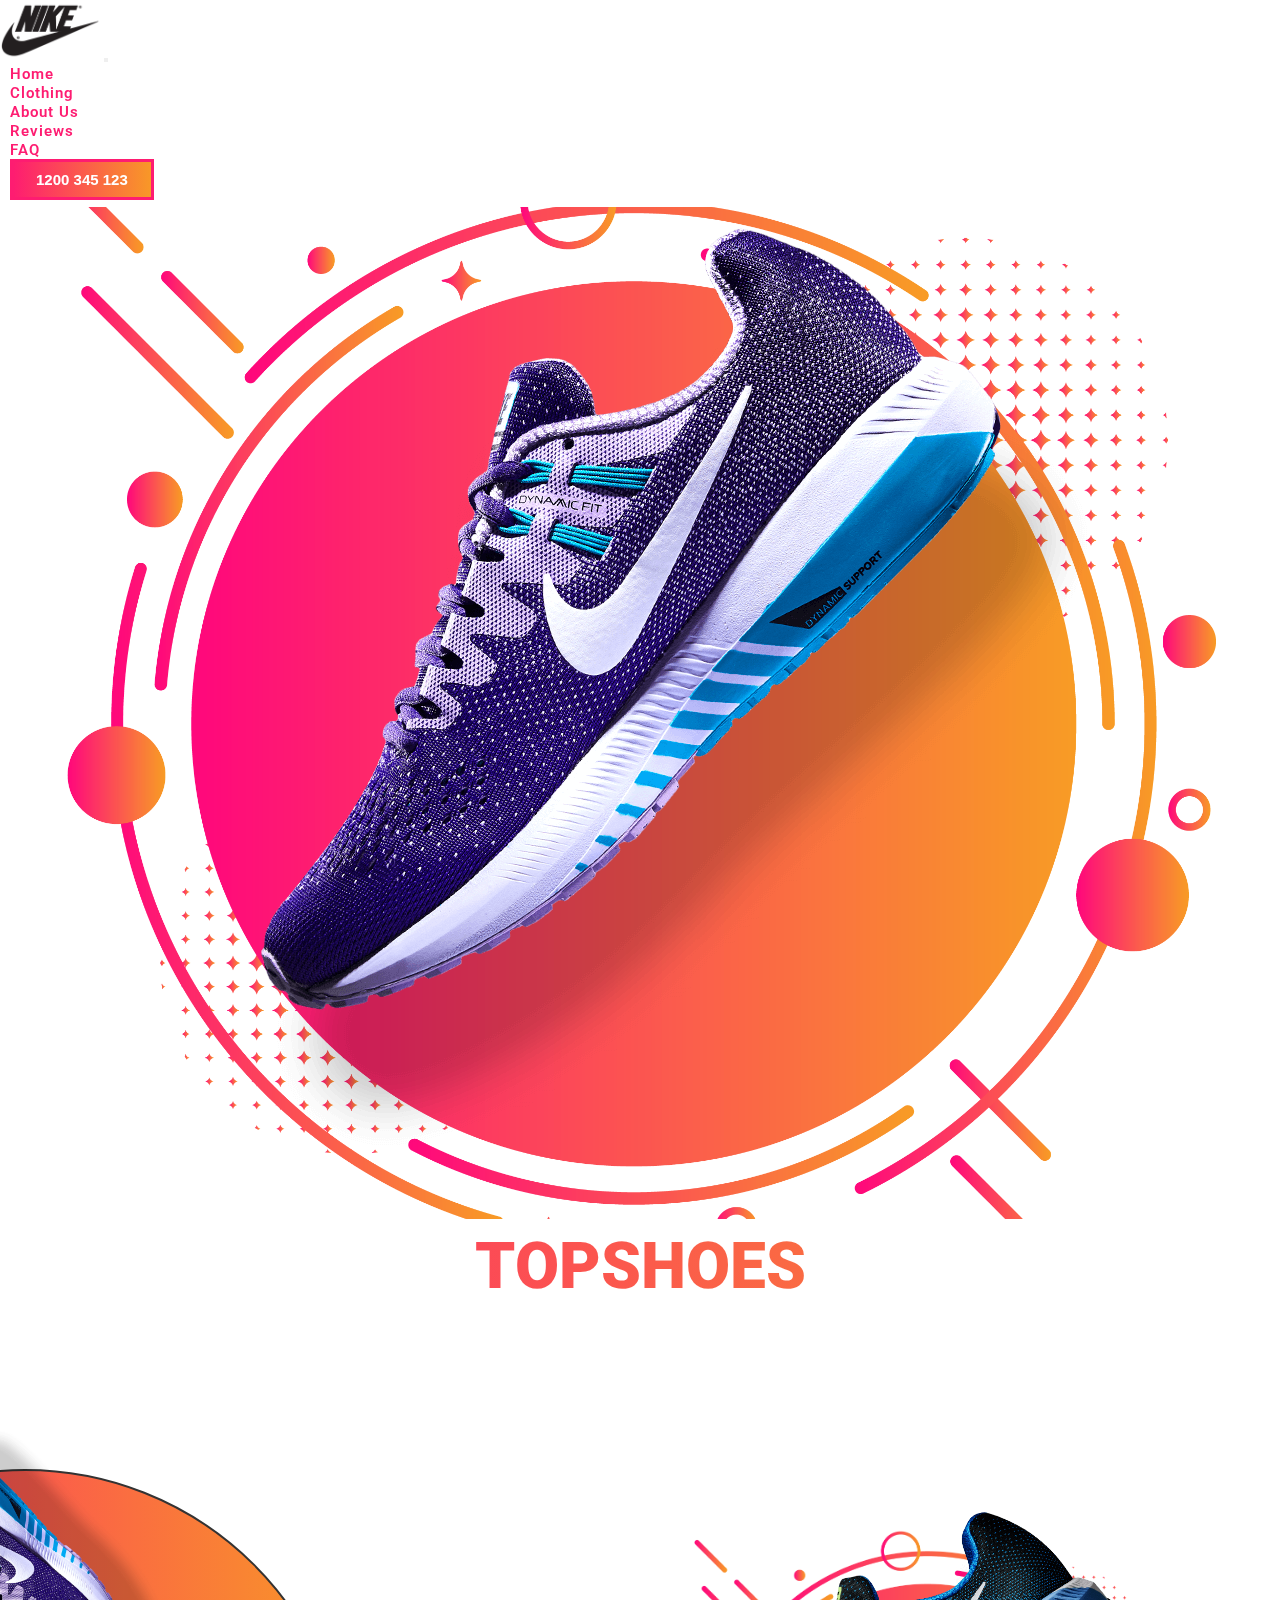
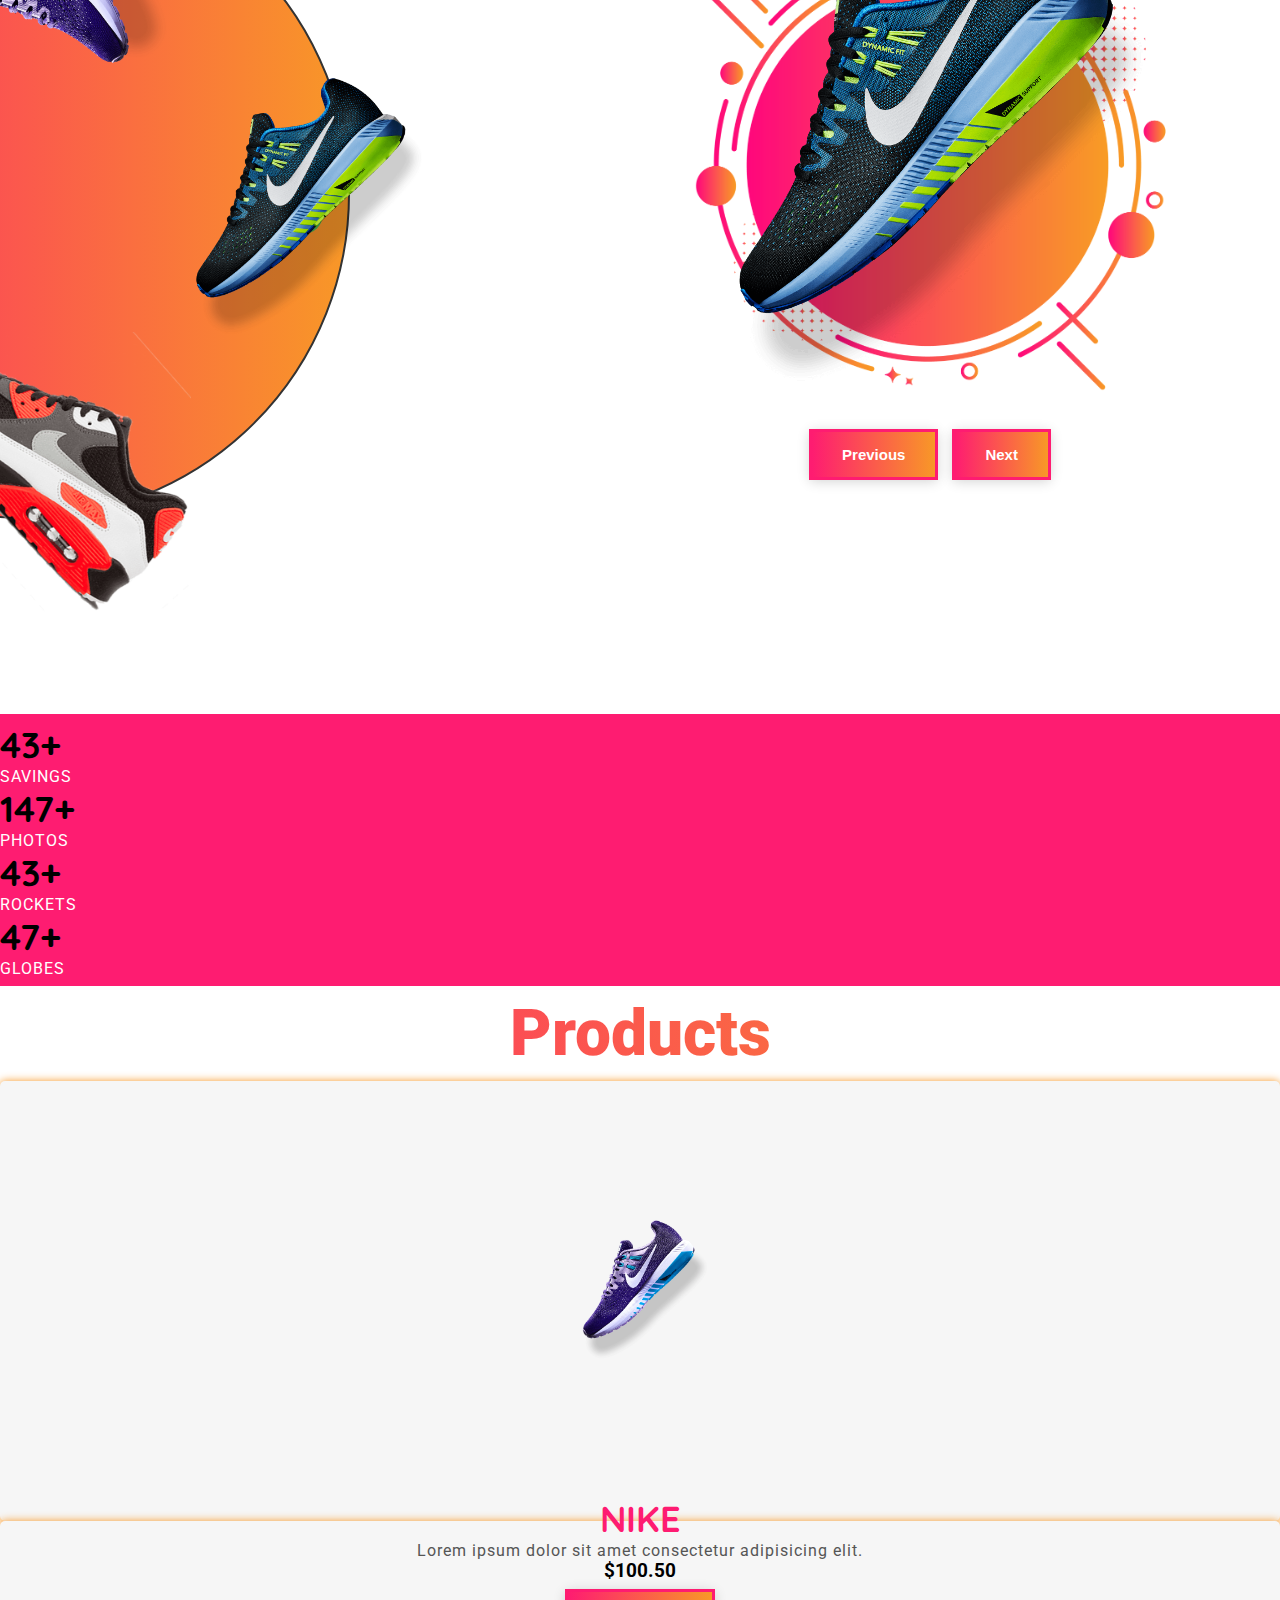
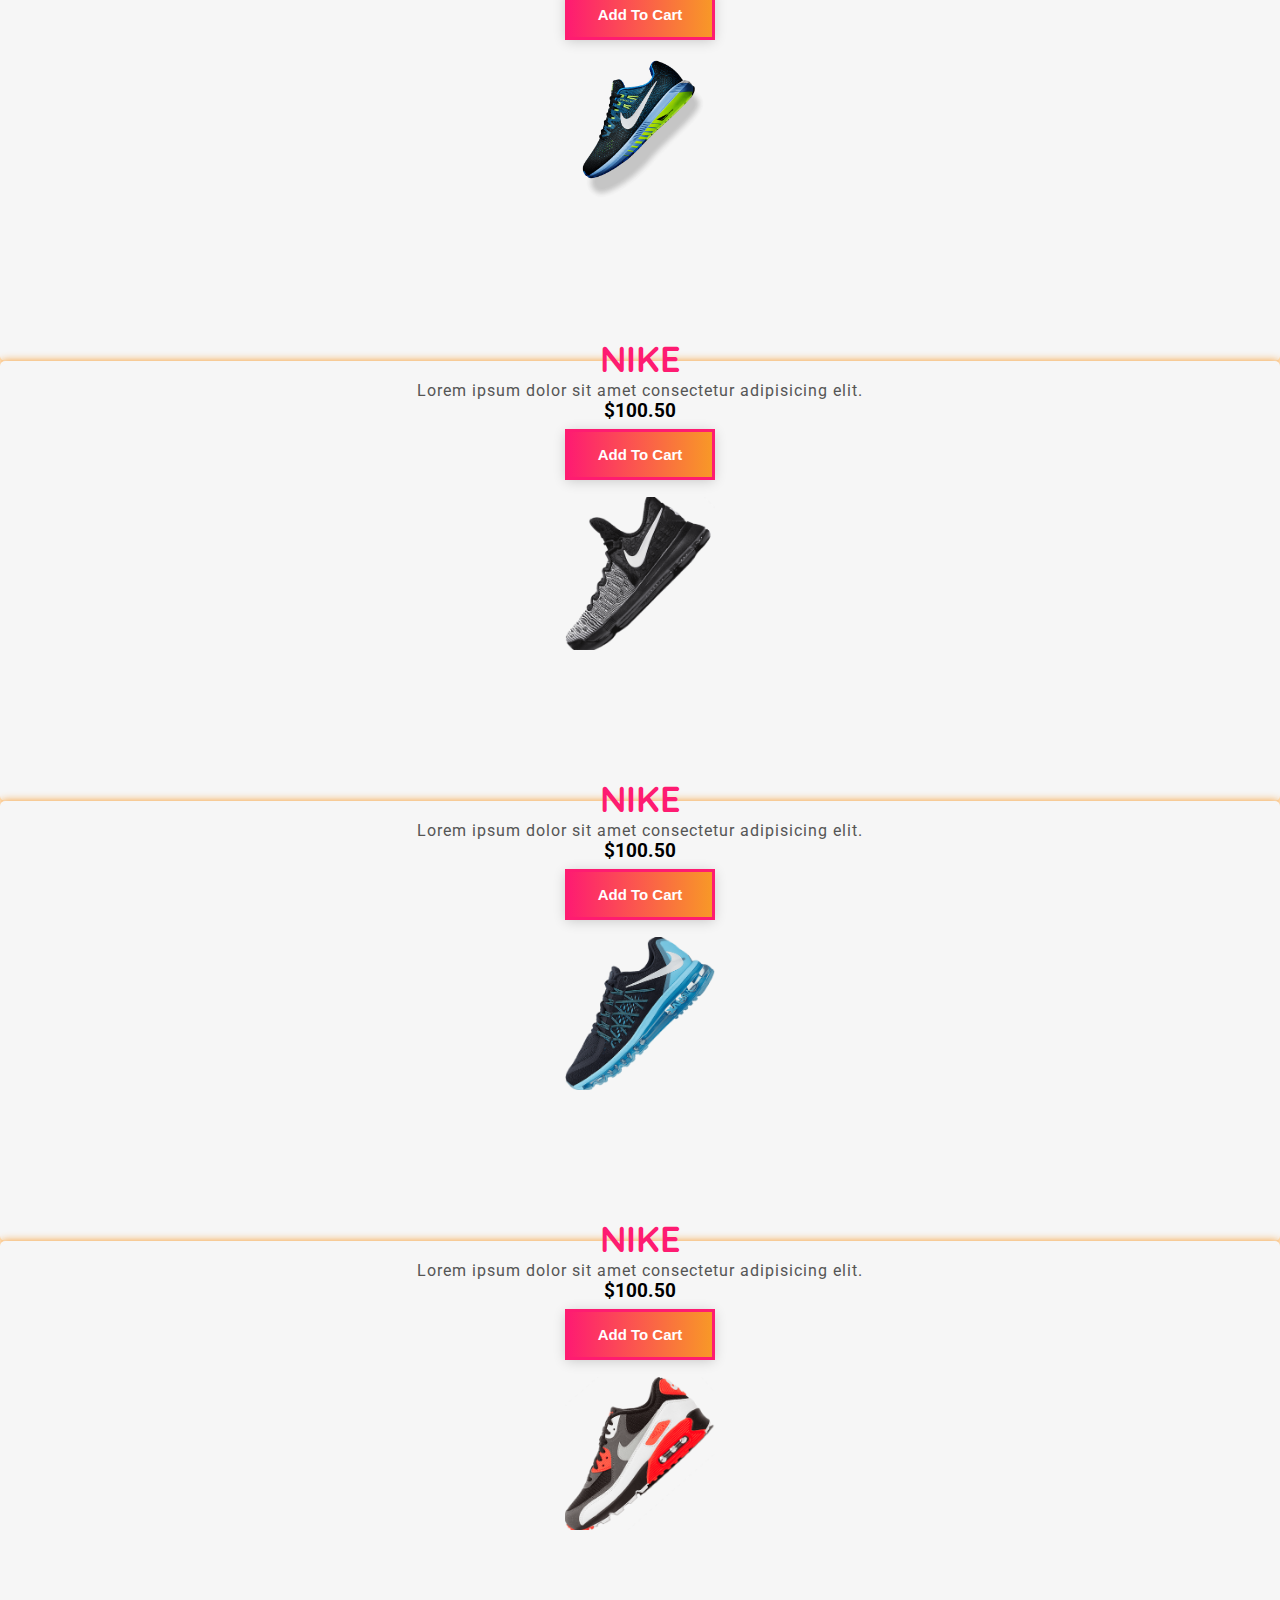
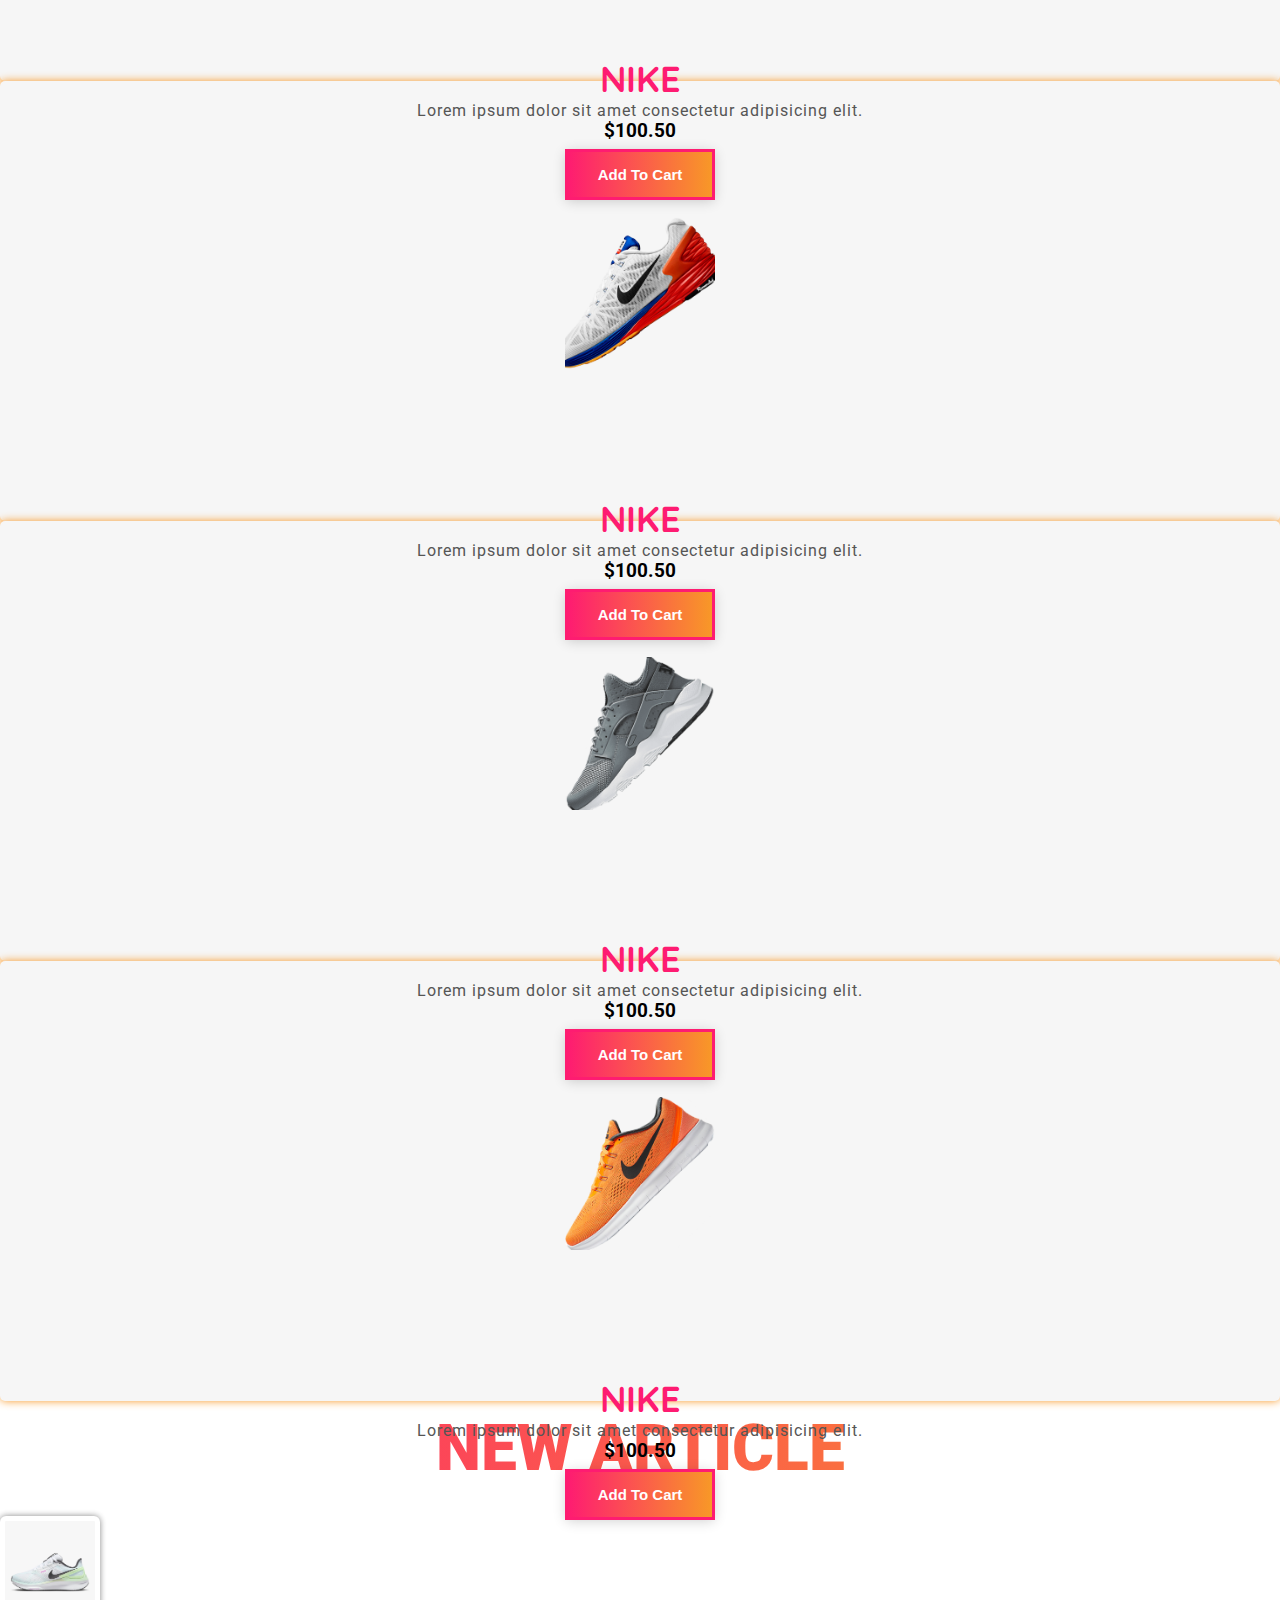
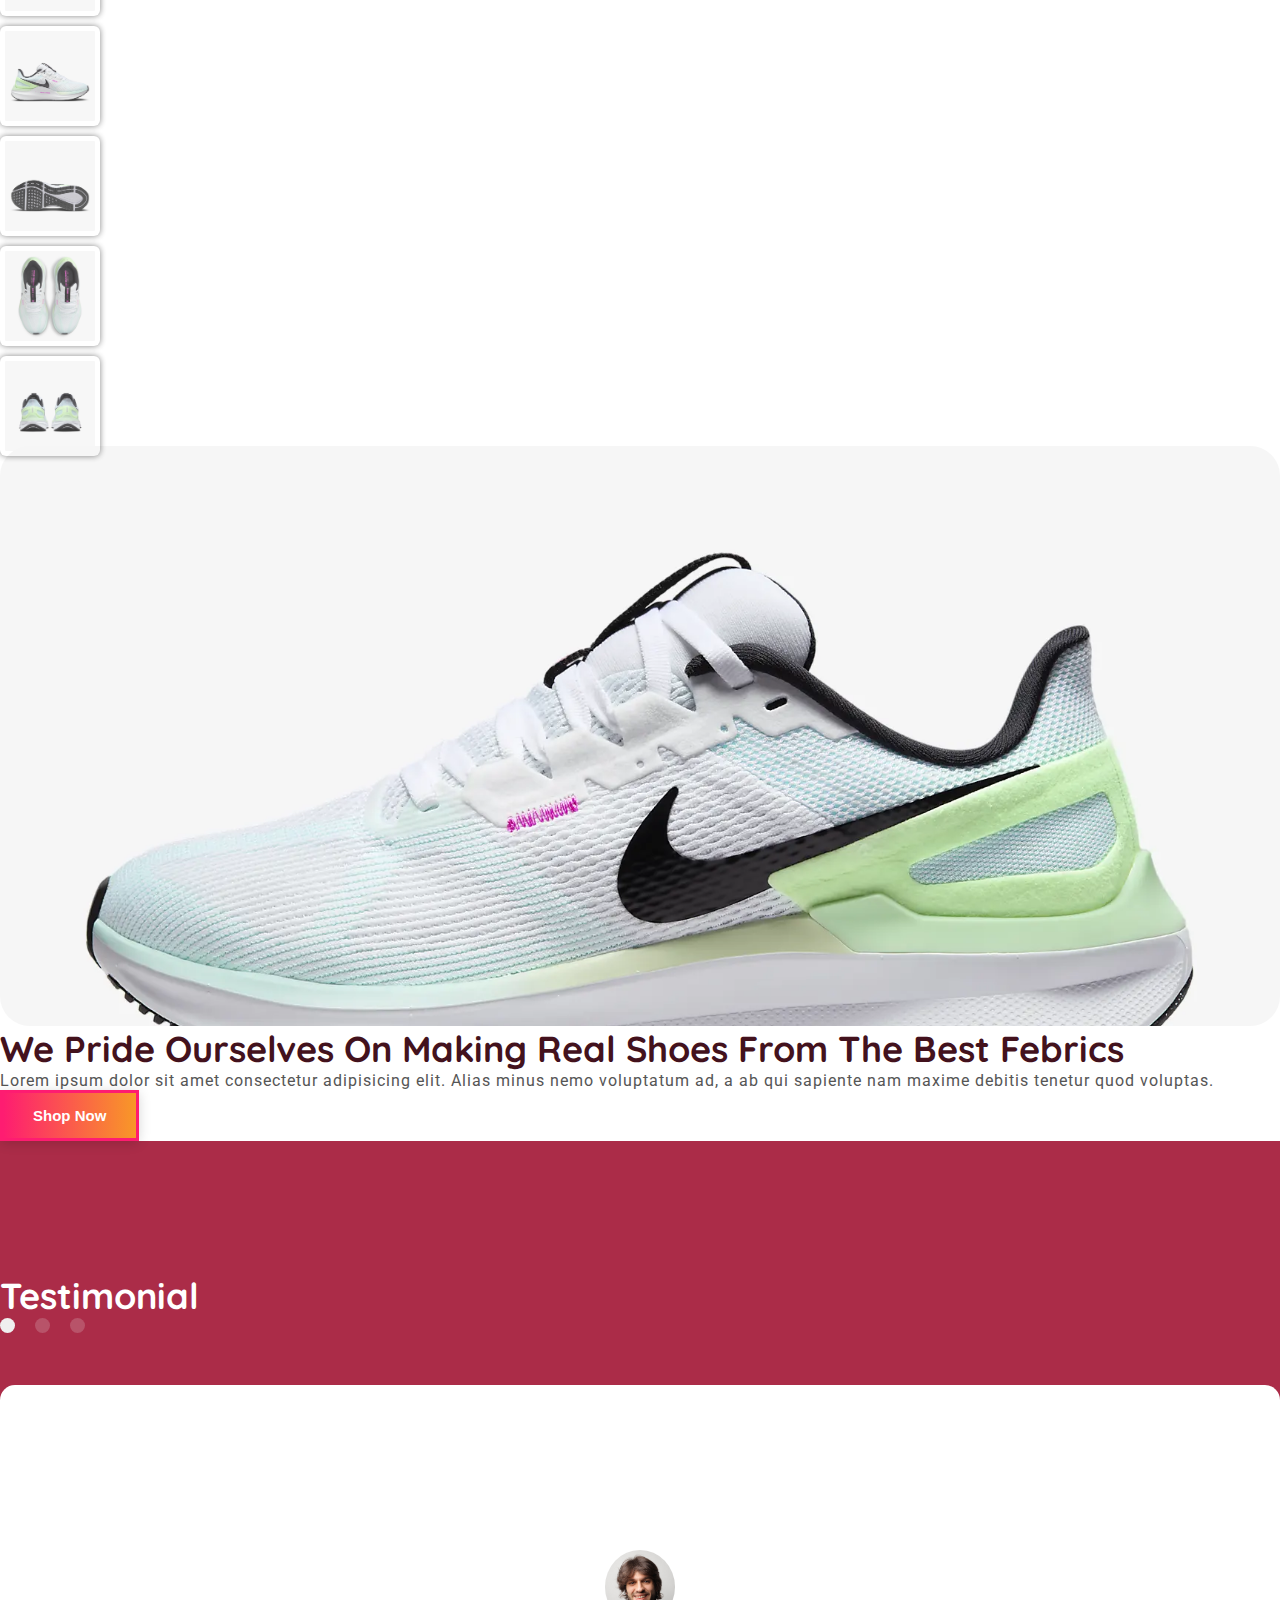
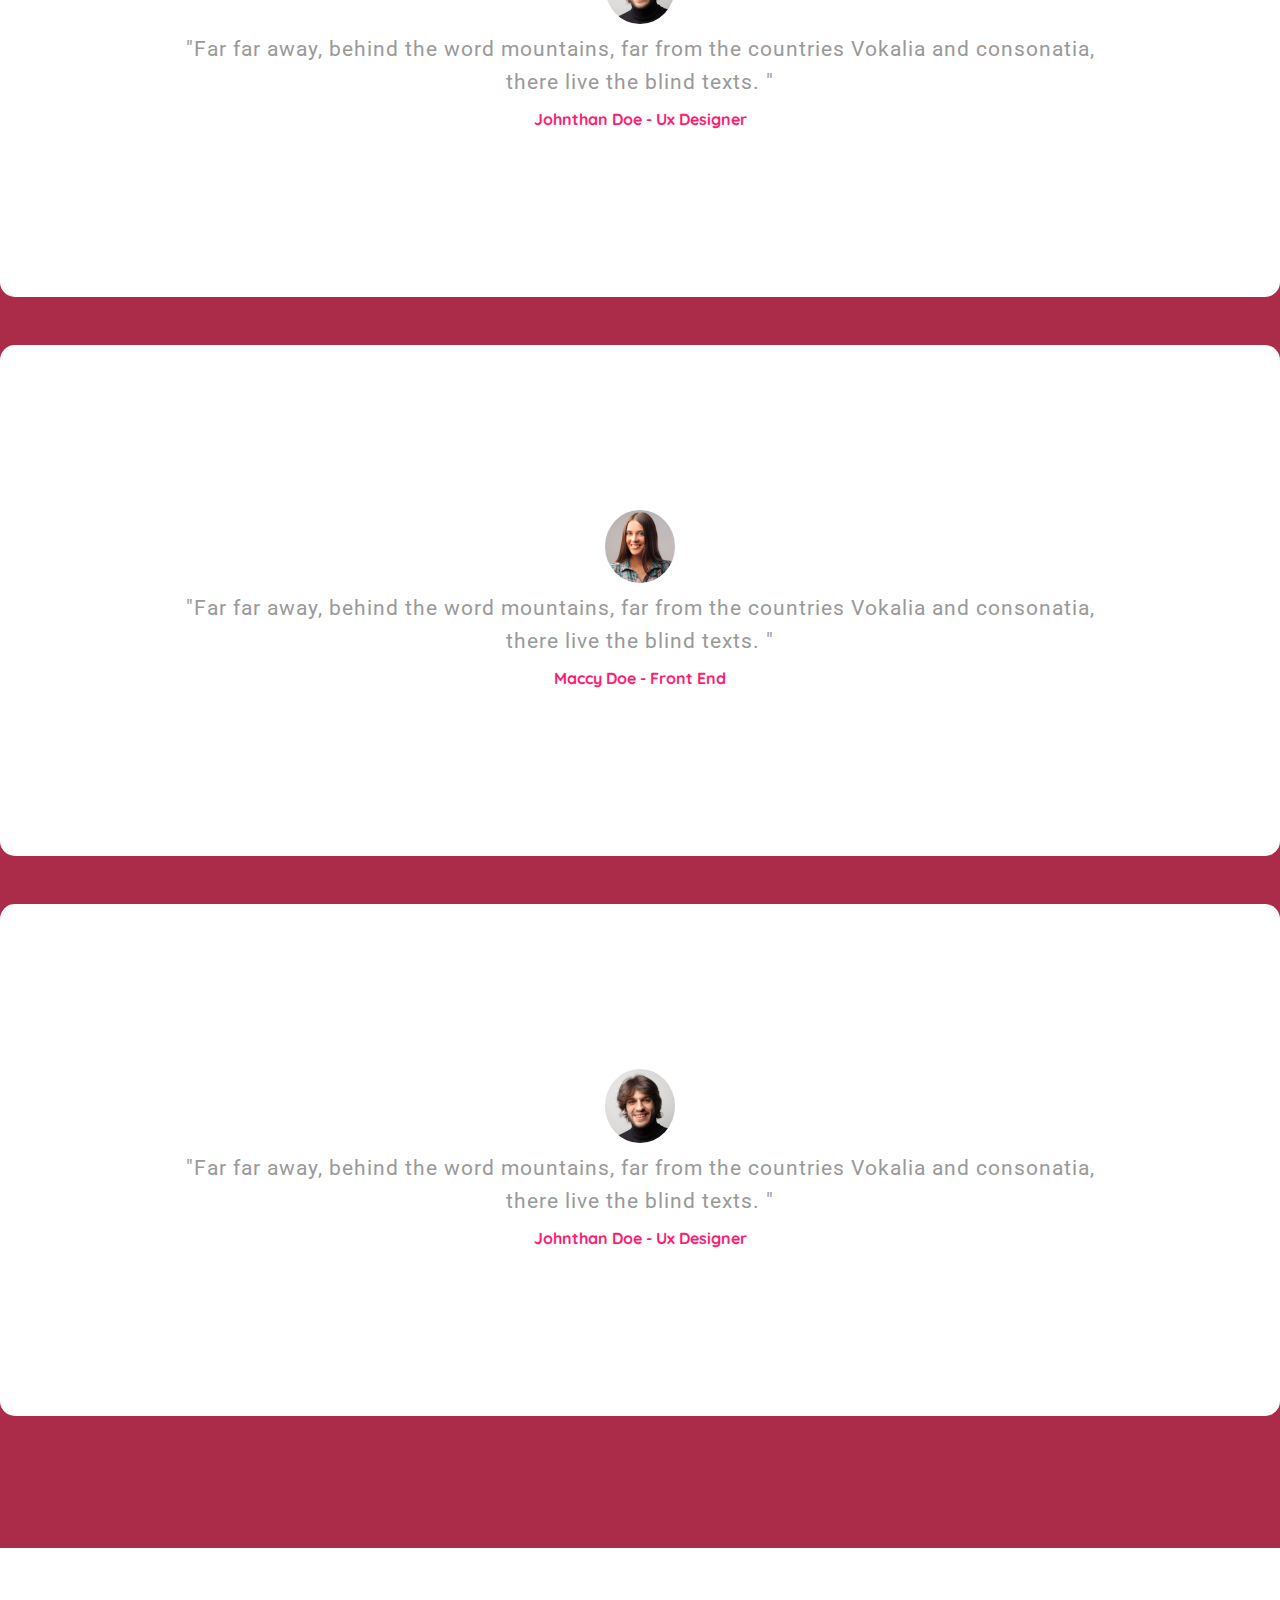
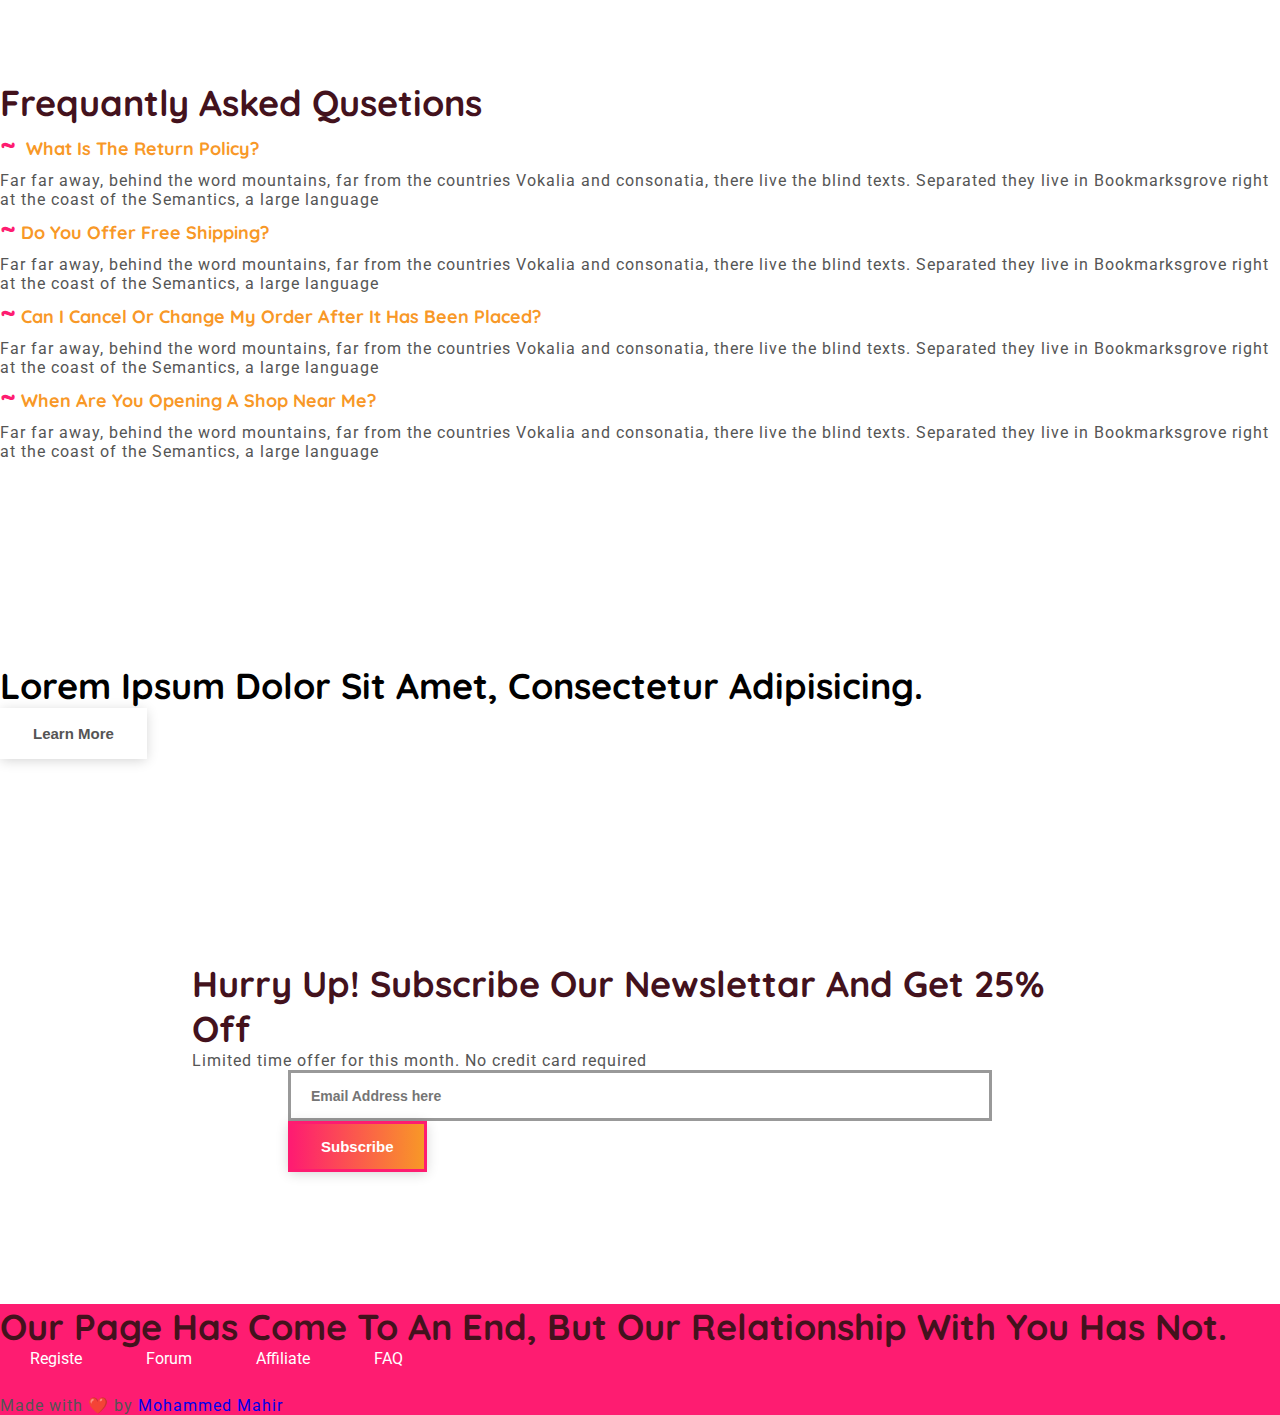
<file: index.html>
<!DOCTYPE html>
<html lang="en">

<head>
  <meta charset="UTF-8">
  <meta name="viewport" content="width=device-width, initial-scale=1.0">
  <title>NIKE</title>
  <link rel="shorcut icon" href="https://i.pinimg.com/736x/55/f6/8e/55f68e1fbbfb3a97de3447dea15fbe28.jpg">
  <!-- AOS -->
  <!-- <link href="https://unpkg.com/aos@2.3.1/dist/aos.css" rel="stylesheet"> -->

  <!-- Bootstrap 5 -->
  <link href="https://cdn.jsdelivr.net/npm/bootstrap@5.0.2/dist/css/bootstrap.min.css" rel="stylesheet"
    integrity="sha384-EVSTQN3/azprG1Anm3QDgpJLIm9Nao0Yz1ztcQTwFspd3yD65VohhpuuCOmLASjC" crossorigin="anonymous">
  <link rel="stylesheet" href="https://cdnjs.cloudflare.com/ajax/libs/font-awesome/6.5.1/css/all.min.css"
    integrity="sha512-DTOQO9RWCH3ppGqcWaEA1BIZOC6xxalwEsw9c2QQeAIftl+Vegovlnee1c9QX4TctnWMn13TZye+giMm8e2LwA=="
    crossorigin="anonymous" referrerpolicy="no-referrer" />
      <!-- CSS -->
  <link rel="stylesheet" href="./Css/style.css">
  <link rel="stylesheet" href="./Css/responsive.css">
  

</head>

<body>
  <header>
    <nav class="navbar navbar-expand-lg navigation-wrap">
      <div class="container">
        <a class="navbar-brand" href="#"><img src="./Images/logo.png"></a>
        <button class="navbar-toggler" type="button" data-bs-toggle="collapse" data-bs-target="#navbarText"
          aria-controls="navbarNav" aria-expanded="false" aria-label="Toggle navigation">
          <i class="fas fa-stream navbar-toggler-icon"></i>
        </button>
        <div class="collapse navbar-collapse" id="navbarText">
          <ul class="navbar-nav ms-auto mb-2 mb-lg-0">
            <li class="nav-item">
              <a class="nav-link active" aria-current="page" href="./index.html">Home</a>
            </li>
            <li class="nav-item">
              <a class="nav-link" href="/cloths.html">Clothing</a>
            </li>
            <li class="nav-item">
              <a class="nav-link" href="./about.html">About Us</a>
            </li>
            <li class="nav-item">
              <a class="nav-link" href="#testimonial">Reviews</a>
            </li>
            <li class="nav-item">
              <a class="nav-link" href="#faq">FAQ</a>
            </li>
            <li><button class="main-btn">1200 345 123</button></li>
          </ul>
        </div>
      </div>
    </nav>
  </header>

  <!-- section-1 top-banner -->
  <section class="hero-section my-5" id="home">
    <div class="container-fluid mt-5">
      <div class="row align-items-center">
        <div class="hero-section-content col-lg-6 col-md-12 mb-4">
          <h1 class="hero-heading my-5">NIKE COLLECTION</h1>
          <div class="hero-para">
            <p>Lorem ipsum, dolor sit amet consectetur adipisicing elit. Odit, asperiores alias! Accusamus dignissimos
              quidem quas odio odit voluptate.
            Lorem ipsum, dolor sit amet consectetur adipisicing elit. Recusandae asperiores consectetur quos blanditiis aperiam dolores dolore iure voluptatum sapiente animi nisi accusantium beatae assumenda quidem, similique, debitis laborum minima natus!</p>
          </div>
        </div>
        <div class="hero-section-img col-lg-6 col-md-12">
          <img src="./Images/shoes1.png" alt="Nike Shoes" class="img-fluid">
        </div>
      </div>
    </div>
  </section>

  <!-- Section 2: Top Shoes -->
  <section class="top-shoes">
    <h1 class="flex hero-heading text-center mb-5">
      <div data-aos="fade-up ">T</div>
      <div data-aos="fade-down">O</div>
      <div data-aos="fade-up m-4">P  </div>
      <div data-aos="fade-down"> S</div>
      <div data-aos="fade-up">H</div>
      <div data-aos="fade-down">O</div>
      <div data-aos="fade-up">E</div>
      <div data-aos="fade-down">S</div>
    </h1>
    <div class="home-section mb-5">
      <div class="circle-container">
        <div class="circle-menu">
          <div class="menu-item" id="item1"><img src="./Images/shoes1.png" alt=""></div>
          <div class="menu-item" id="item2"><img src="./Images/shoes2.png" alt=""></div>
          <div class="menu-item" id="item3"><img src="./Images/shoes6.png" alt=""></div>
          <div class="menu-item" id="item4"><img src="./Images/shoes5.png" alt=""></div>
        </div>
      </div>
      <div class="slider-container mt-5">
        <div class="container">
          <div class="slider">
            <div id="slides">
              <img src="./Images/shoes2.png" class="img">
              <img src="./Images/shoes1.png" class="img">
              <img src="./Images/shoes5.png" class="img">
              <img src="./Images/shoes6.png" class="img">
            </div>
          </div>
          <div class="buttons">
            <button id="prev" class="main-btn">Previous</button>
            <button id="next" class="main-btn">Next</button>
          </div>
        </div>
      </div>
    </div>
  </section>
  

  

  <!-- Section 3: Counter -->
  <section id="counter">
    <div class="counter-section">
      <div class="container">
        <div class="row text-center">
          <div class="col-md-3">
            <h2 class="text-white">
              <span id="count1">100</span>+
            </h2>
            <p>SAVINGS</p>
          </div>
          <div class="col-md-3">
            <h2 class="text-white">
              <span id="count2">50</span>+
            </h2>
            <p>PHOTOS</p>
          </div>
          <div class="col-md-3">
            <h2 class="text-white">
              <span id="count3">30</span>+
            </h2>
            <p>ROCKETS</p>
          </div>
          <div class="col-md-3">
            <h2 class="text-white">
              <span id="count4">10</span>+
            </h2>
            <p>GLOBES</p>
          </div>
        </div>
      </div>
    </div>
  </section>
  <!-- section-4 products -->
  <section id="products">
    <div class="container-fluid mt-5">
      <h1 class="hero-heading text-center sm-mt-5">
        Products
      </h1>
      <div class="row justify-content-center m-0 mt-lg-3">
        <div class="col-lg-3 col-md-6 col-sm-12 d-flex justify-content-center">
          <div class="card my-3">
            <div class="product-img">
              <img src="./Images/shoes1.png" alt="">
            </div>
            <div class="card-text">
              <h2>NIKE</h2>
              <p>Lorem ipsum dolor sit amet consectetur adipisicing elit.</p>
              <h3>$100.50</h3>
              <div class="product-stars">
                <i class="fa-solid fa-star"></i>
                <i class="fa-solid fa-star"></i>
                <i class="fa-solid fa-star"></i>
                <i class="fa-solid fa-star"></i>
                <i class="fa-solid fa-star"></i>
              </div>
              <button class="main-btn">Add to Cart</button>
            </div>
          </div>
        </div>
        <div class="col-lg-3 col-md-6 col-sm-12 d-flex justify-content-center">
          <div class="card my-3">
            <div class="product-img">
              <img src="./Images/shoes2.png" alt="">
            </div>
            <div class="card-text">
              <h2>NIKE</h2>
              <p>Lorem ipsum dolor sit amet consectetur adipisicing elit.</p>
              <h3>$100.50</h3>
              <div class="product-stars">
                <i class="fa-solid fa-star"></i>
                <i class="fa-solid fa-star"></i>
                <i class="fa-solid fa-star"></i>
                <i class="fa-solid fa-star"></i>
                <i class="fa-solid fa-star-half-stroke"></i>
              </div>
              <button class="main-btn">Add to Cart</button>
            </div>
          </div>
        </div>
        <div class="col-lg-3 col-md-6 col-sm-12 d-flex justify-content-center">
          <div class="card my-3">
            <div class="product-img">
              <img src="./Images/shoes9.png" alt="">
            </div>
            <div class="card-text">
              <h2>NIKE</h2>
              <p>Lorem ipsum dolor sit amet consectetur adipisicing elit.</p>
              <h3>$100.50</h3>
              <div class="product-stars">
                <i class="fa-solid fa-star"></i>
                <i class="fa-solid fa-star"></i>
                <i class="fa-solid fa-star"></i>
                <i class="fa-solid fa-star"></i>
                <i class="fa-regular fa-star"></i>
              </div>
              <button class="main-btn">Add to Cart</button>
            </div>
          </div>
        </div>
        <div class="col-lg-3 col-md-6 col-sm-12 d-flex justify-content-center">
          <div class="card my-3">
            <div class="product-img">
              <img src="./Images/shoes5.png" alt="">
            </div>
            <div class="card-text">
              <h2>NIKE</h2>
              <p>Lorem ipsum dolor sit amet consectetur adipisicing elit.</p>
              <h3>$100.50</h3>
              <div class="product-stars">
                <i class="fa-solid fa-star"></i>
                <i class="fa-solid fa-star"></i>
                <i class="fa-solid fa-star"></i>
                <i class="fa-solid fa-star-half-stroke"></i>
                <i class="fa-regular fa-star"></i>
              </div>
              <button class="main-btn">Add to Cart</button>
            </div>
          </div>
        </div>
      </div>

      <div class="row justify-content-center m-0 mt-lg-3">
        <div class="col-lg-3 col-md-6 col-sm-12 d-flex justify-content-center">
          <div class="card my-3">
            <div class="product-img">
              <img src="./Images/shoes6.png" alt="">
            </div>
            <div class="card-text">
              <h2>NIKE</h2>
              <p>Lorem ipsum dolor sit amet consectetur adipisicing elit.</p>
              <h3>$100.50</h3>
              <div class="product-stars">
                <i class="fa-solid fa-star"></i>
                <i class="fa-solid fa-star"></i>
                <i class="fa-solid fa-star"></i>
                <i class="fa-solid fa-star"></i>
                <i class="fa-solid fa-star-half-stroke"></i>

              </div>
              <button class="main-btn">Add to Cart</button>
            </div>
          </div>
        </div>
        <div class="col-lg-3 col-md-6 col-sm-12 d-flex justify-content-center">
          <div class="card my-3">
            <div class="product-img">
              <img src="./Images/shoes3.png" alt="">
            </div>
            <div class="card-text">
              <h2>NIKE</h2>
              <p>Lorem ipsum dolor sit amet consectetur adipisicing elit.</p>
              <h3>$100.50</h3>
              <div class="product-stars">
                <i class="fa-solid fa-star"></i>
                <i class="fa-solid fa-star"></i>
                <i class="fa-solid fa-star"></i>
                <i class="fa-regular fa-star"></i>
                <i class="fa-regular fa-star"></i>
              </div>
              <button class="main-btn">Add to Cart</button>
            </div>
          </div>
        </div>
        <div class="col-lg-3 col-md-6 col-sm-12 d-flex justify-content-center">
          <div class="card my-3">
            <div class="product-img">
              <img src="./Images/shoes7.png" alt="">
            </div>
            <div class="card-text">
              <h2>NIKE</h2>
              <p>Lorem ipsum dolor sit amet consectetur adipisicing elit.</p>
              <h3>$100.50</h3>
              <div class="product-stars">
                <i class="fa-solid fa-star"></i>
                <i class="fa-solid fa-star"></i>
                <i class="fa-solid fa-star"></i>
                <i class="fa-solid fa-star"></i>
                <i class="fa-solid fa-star-half-stroke"></i>
              </div>
              <button class="main-btn">Add to Cart</button>
            </div>
          </div>
        </div>
        <div class="col-lg-3 col-md-6 col-sm-12 d-flex justify-content-center">
          <div class="card my-3">
            <div class="product-img">
              <img src="./Images/shoes8.png" alt="">
            </div>
            <div class="card-text">
              <h2>NIKE</h2>
              <p>Lorem ipsum dolor sit amet consectetur adipisicing elit.</p>
              <h3>$100.50</h3>
              <div class="product-stars">
                <i class="fa-solid fa-star"></i>
                <i class="fa-solid fa-star"></i>
                <i class="fa-solid fa-star"></i>
                <i class="fa-solid fa-star"></i>
                <i class="fa-solid fa-star"></i>
              </div>
              <button class="main-btn">Add to Cart</button>
            </div>
          </div>
        </div>
      </div>
    </div>
  </section>

  <!-- section-5 Shoes-view -->
  <section id="shoes-view">
    <div class="container mt-5">
      <h1 class="hero-heading text-center sm-mt-5">
        NEW ARTICLE
      </h1>
      <div class="row d-flex justify-content-center align-items-center">
        <div class="col-lg-8 col-md-12 col-sm-12 d-flex  flex-column flex-lg-row">
          <div class="side-img-container">
            <img src="Images/img-view-shoes/shoe1.png" alt="">
            <img src="./Images/img-view-shoes/shoe2.png" alt="">
            <img src="./Images/img-view-shoes/shoe3.png" alt="">
            <img src="./Images/img-view-shoes/shoe4.png" alt="">
            <img src="./Images/img-view-shoes/shoe5.png" alt="">
          </div>
          <div class="img-view-container p-4">
            <img src="./Images/img-view-shoes/shoe1.png" alt="">
          </div>
        </div>
        <div class="col-lg-4 col-md-12 col-sm-12 my-5 ">
          <div class="side-content">
            <h2>We pride ourselves on making real shoes from the best febrics</h2>
            <p>Lorem ipsum dolor sit amet consectetur adipisicing elit. Alias minus nemo voluptatum ad, a ab qui
              sapiente
              nam maxime debitis tenetur quod voluptas.</p>
            <button class="main-btn mt-4">Shop Now</button>
          </div>
        </div>
      </div>
    </div>
  </section>

  <!-- section-6 Testimonial -->
  <section id="testimonial">
    <div class="wrapper testimonial-section">
      <div class="container text-center">
        <div class="text-center pb-4">
          <h2>Testimonial</h2>
        </div>
        <div class="row">
          <div class="col-sm-12 col-lg-10 offset-lg-1">
            <div id="carouselExampleDark" class="carousel slide" data-bs-ride="carousel">
              <div class="carousel-indicators">
                <button type="button" data-bs-target="#carouselExampleDark" data-bs-slide-to="0" class="active"
                  area-current="true" area-lable="slide 1"></button>
                <button type="button" data-bs-target="#carouselExampleDark" data-bs-slide-to="1"
                  area-lable="slide 2"></button>
                <button type="button" data-bs-target="#carouselExampleDark" data-bs-slide-to="2"
                  area-lable="slide 3"></button>
              </div>
              <div class="carousel-inner">
                <div class="carousel-item active">
                  <div class="carousel-caption">
                    <img src="./Images/review/review-1.jpg">
                    <p>"Far far away, behind the word mountains, far from the countries Vokalia and consonatia, there
                      live the blind texts. "</p>
                    <h5>Johnthan Doe - Ux Designer</h5>
                  </div>
                </div>
                <div class="carousel-item">
                  <div class="carousel-caption">
                    <img src="./Images/review/review-2.jpg">
                    <p>"Far far away, behind the word mountains, far from the countries Vokalia and consonatia, there
                      live the blind texts. "</p>
                    <h5>Maccy Doe - Front End</h5>
                  </div>
                </div>
                <div class="carousel-item">
                  <div class="carousel-caption">
                    <img src="./Images/review/review-1.jpg">
                    <p>"Far far away, behind the word mountains, far from the countries Vokalia and consonatia, there
                      live the blind texts. "</p>
                    <h5>Johnthan Doe - Ux Designer</h5>
                  </div>
                </div>
              </div>
            </div>
          </div>
        </div>
      </div>
    </div>
  </section>


  <!-- section-7 FAQs -->
  <section id="faq">
    <div class="faq wrapper">
      <div class="container">
        <div class="row">
          <div class="col-sm-12">
            <div class="text-center pb-4">
              <h2>Frequantly Asked qusetions</h2>
            </div>
          </div>
        </div>
        <div class="row pt-5">
          <div class="col-sm-6 mb-4">
            <h4><span>~</span> What is the return policy?</h4>
            <p>Far far away, behind the word mountains, far from the countries Vokalia and consonatia, there
              live the blind texts. Separated they live in Bookmarksgrove right at the coast of the Semantics, a large
              language</p>
          </div>
          <div class="col-sm-6 mb-4">
            <h4><span>~</span>Do you offer free shipping?</h4>
            <p>Far far away, behind the word mountains, far from the countries Vokalia and consonatia, there
              live the blind texts. Separated they live in Bookmarksgrove right at the coast of the Semantics, a large
              language</p>
          </div>
          <div class="col-sm-6 mb-4">
            <h4><span>~</span>Can I cancel or change my order after it has been placed?</h4>
            <p>Far far away, behind the word mountains, far from the countries Vokalia and consonatia, there
              live the blind texts. Separated they live in Bookmarksgrove right at the coast of the Semantics, a large
              language</p>
          </div>
          <div class="col-sm-6 mb-4">
            <h4><span>~</span>when are you opening a shop near me?</h4>
            <p>Far far away, behind the word mountains, far from the countries Vokalia and consonatia, there
              live the blind texts. Separated they live in Bookmarksgrove right at the coast of the Semantics, a large
              language</p>
          </div>
        </div>
      </div>
    </div>
  </section>

  <!-- section-8 book-food -->
  <section id="book-food">
    <div class="book-food">
      <div class="container book-food-text">
        <div class="row text-center">
          <div class="col-lg-9 col-md-12 text-light">
            <h2>Lorem ipsum dolor sit amet, consectetur adipisicing.</h2>
          </div>
          <div class="col-lg-3 col-md-12 mt-lg-0 mt-4">
            <button class="white-btn">Learn More</button>
          </div>
        </div>
      </div>
    </div>
  </section>

  <!-- section-9 Neslettar -->
  <section id="newslettar">
    <div class="newslettar wrapper">
      <div class="container">
        <div class="row">
          <div class="col-sm-12">
            <div class="text-content text-center pb-4">
              <h2 class="main-h2">Hurry up! Subscribe our newslettar and get 25% off</h2>
              <p>Limited time offer for this month. No credit card required</p>
            </div>
            <form class="newsletter">
              <div class="row align-items-center">
                <div class="col-md-8 col-12 my-2">
                  <input type="email" class="form-control" placeholder="Email Address here" name="email">
                </div>
                <div class="col-md-4 col-12 justify-content-center d-flex ">
                  <button class="main-btn" type="submit">Subscribe</button>
                </div>
              </div>
            </form>
          </div>
        </div>
      </div>
    </div>
  </section>

  <!-- section-10 Footer-->
  <section id="footer">
    <div class="footer py-5">
      <div class="container">
        <h2 class="main-h2 text-center text-light my-5">Our page has come to an end, but our relationship with you has
          not.</h2>
        <div class="row">
          <div class="col-md-12 text-center">
            <a href="#" class="footer-link">Registe</a>
            <a href="#" class="footer-link">Forum</a>
            <a href="#" class="footer-link">Affiliate</a>
            <a href="#" class="footer-link">FAQ</a>
            <div class="footer-social pt-4 text-center">
              <a href="#"><i class="fab fa-facebook-f"></i></a>
              <a href="#"><i class="fab fa-twitter"></i></a>
              <a href="#"><i class="fab fa-youtube"></i></a>
              <a href="#"><i class="fab fa-dribbble"></i></a>
              <a href="#"><i class="fab fa-linkedin"></i></a>
              <a href="#"><i class="fab fa-instagram"></i></a>
            </div>
          </div>
          <div class="col-sm-12">
            <div class="footer-copy">
              <div class="copy-right text-center pt-5">
                <p class="text-light"> Made with ❤️ by <a href="https://github.com/M-Mahir-Khan" target='_blank'>Mohammed Mahir</a></p>
              </div>
            </div>
          </div>
        </div>
      </div>
    </div>
  </section>



  <!-- Bootstrap -->
  <script src="https://cdn.jsdelivr.net/npm/@popperjs/core@2.9.2/dist/umd/popper.min.js"
    integrity="sha384-IQsoLXl5PILFhosVNubq5LC7Qb9DXgDA9i+tQ8Zj3iwWAwPtgFTxbJ8NT4GN1R8p"
    crossorigin="anonymous"></script>
  <script src="https://cdn.jsdelivr.net/npm/bootstrap@5.0.2/dist/js/bootstrap.min.js"
    integrity="sha384-cVKIPhGWiC2Al4u+LWgxfKTRIcfu0JTxR+EQDz/bgldoEyl4H0zUF0QKbrJ0EcQF"
    crossorigin="anonymous"></script>
  <!-- AOS -->
  <!-- <script src="https://unpkg.com/aos@2.3.1/dist/aos.js"></script> -->
  <!-- Javascript -->

  <script src="./Js/script.js"></script>


</body>

</html>
</file>
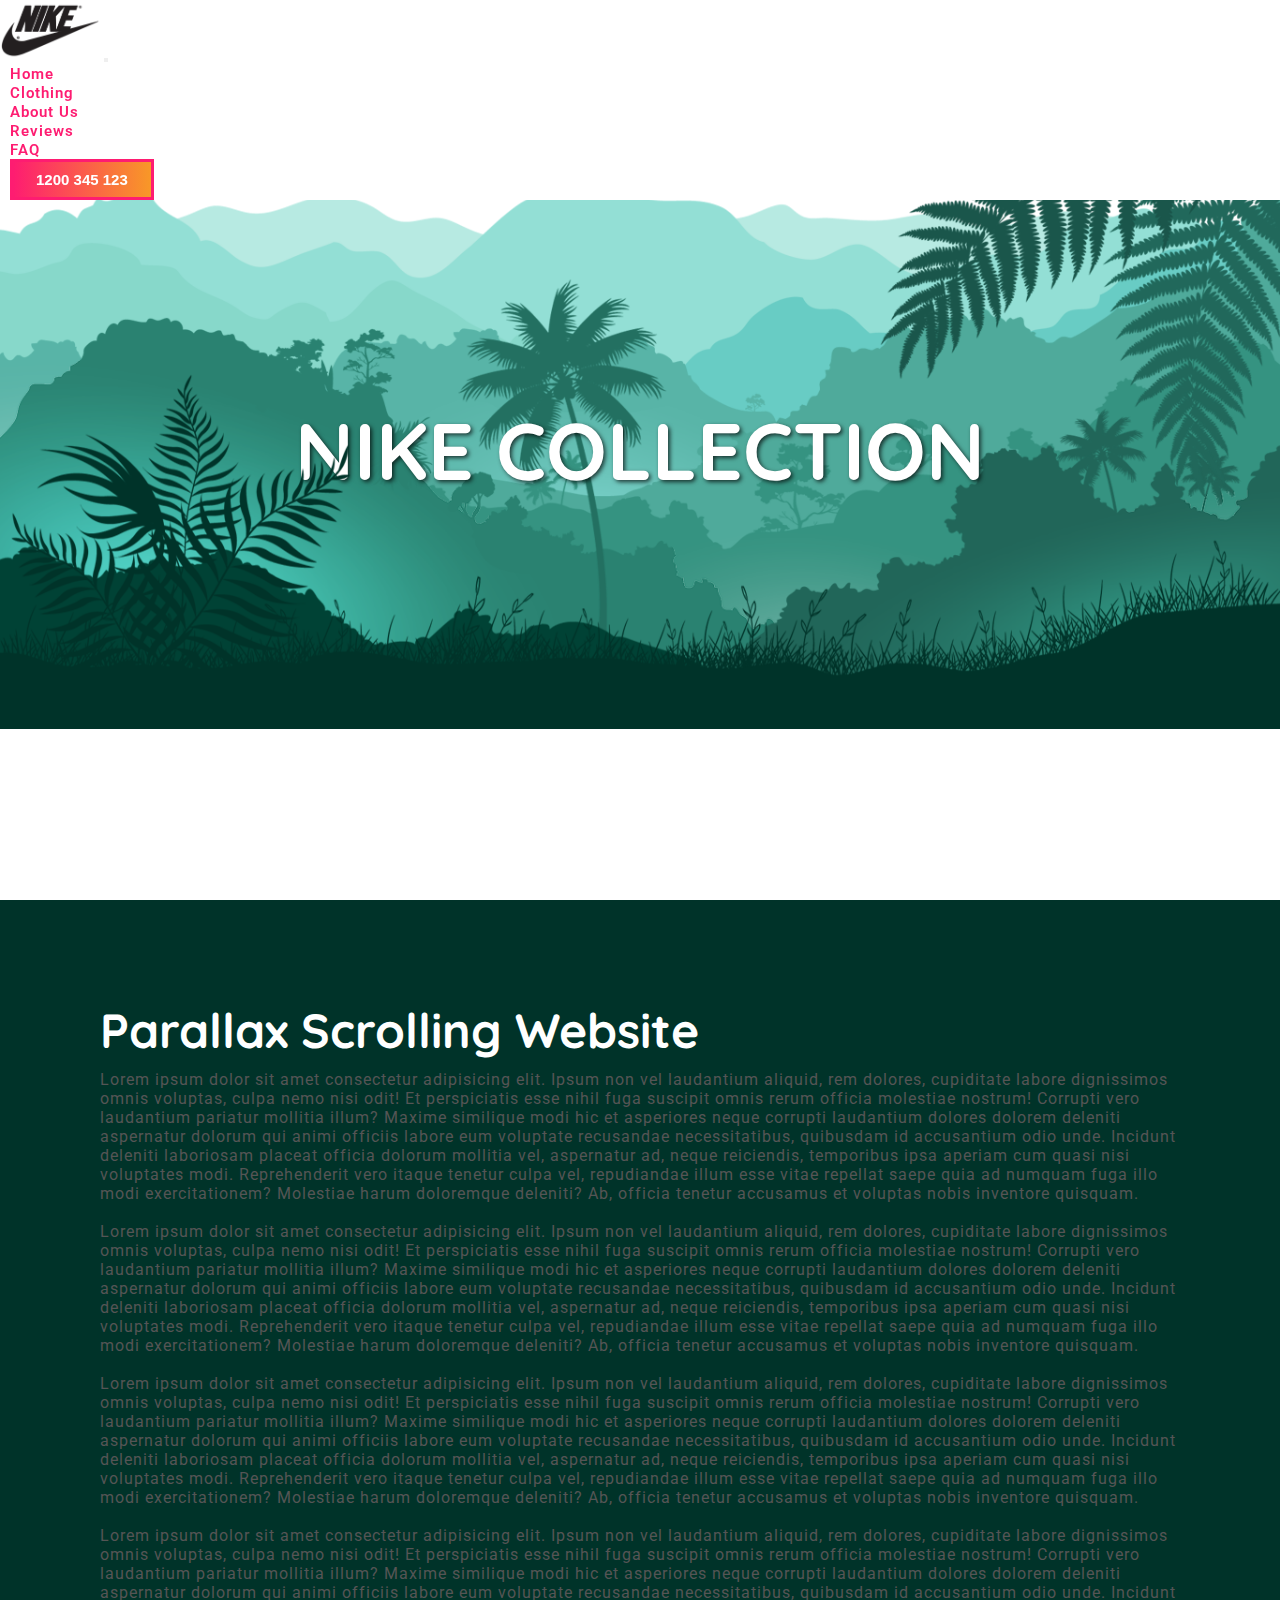
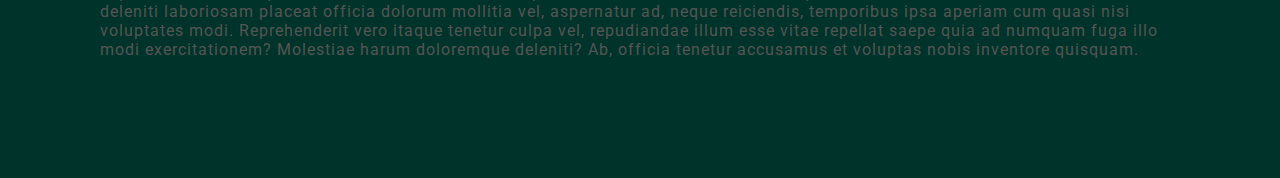
<file: about.html>
<!DOCTYPE html>
    <html lang="en">

    <head>
        <meta charset="UTF-8">
        <meta name="viewport" content="width=device-width, initial-scale=1.0">
        <title>About</title>
        <link rel="shorcut icon" href="https://i.pinimg.com/736x/55/f6/8e/55f68e1fbbfb3a97de3447dea15fbe28.jpg">
        <!-- Bootstrap 5 -->
        <link href="https://cdn.jsdelivr.net/npm/bootstrap@5.0.2/dist/css/bootstrap.min.css" rel="stylesheet"
            integrity="sha384-EVSTQN3/azprG1Anm3QDgpJLIm9Nao0Yz1ztcQTwFspd3yD65VohhpuuCOmLASjC" crossorigin="anonymous">
        <link rel="stylesheet" href="https://cdnjs.cloudflare.com/ajax/libs/font-awesome/6.5.1/css/all.min.css"
            integrity="sha512-DTOQO9RWCH3ppGqcWaEA1BIZOC6xxalwEsw9c2QQeAIftl+Vegovlnee1c9QX4TctnWMn13TZye+giMm8e2LwA=="
            crossorigin="anonymous" referrerpolicy="no-referrer" />
        <!-- CSS -->
        <link rel="stylesheet" href="./Css/style.css">
        <link rel="stylesheet" href="./Css/responsive.css">
    </head>

    <body>

        <header>
            <nav class="navbar navbar-expand-lg navigation-wrap">
                <div class="container">
                    <a class="navbar-brand" href="#"><img src="./Images/logo.png"></a>
                    <button class="navbar-toggler" type="button" data-bs-toggle="collapse" data-bs-target="#navbarText"
                        aria-controls="navbarNav" aria-expanded="false" aria-label="Toggle navigation">
                        <i class="fas fa-stream navbar-toggler-icon"></i>
                    </button>
                    <div class="collapse navbar-collapse" id="navbarText">
                        <ul class="navbar-nav ms-auto mb-2 mb-lg-0">
                            <li class="nav-item">
                                <a class="nav-link active" aria-current="page" href="./index.html">Home</a>
                            </li>
                            <li class="nav-item">
                                <a class="nav-link" href="/cloths.html">Clothing</a>
                            </li>
                            <li class="nav-item">
                                <a class="nav-link" href="about.html">About Us</a>
                            </li>
                            <li class="nav-item">
                                <a class="nav-link" href="index.html#testimonial">Reviews</a>
                            </li>
                            <li class="nav-item">
                                <a class="nav-link" href="index.html#faq">FAQ</a>
                            </li>
                            <li><button class="main-btn">1200 345 123</button></li>
                        </ul>
                    </div>
                </div>
            </nav>
        </header>

        <section class="parallax">
            <img src="./Images/About/hill1.png" id="hill1">
            <img src="./Images/About/hill2.png" id="hill2">
            <img src="./Images/About/hill3.png" id="hill3">
            <img src="./Images/About/hill4.png" id="hill4">
            <img src="./Images/About/hill5.png" id="hill5">
            <img src="./Images/About/tree.png" id="tree">
            <h2 id="about-text">NIKE COLLECTION</h2>
            <img src="./Images/About/leaf.png" id="leaf">
            <img src="./Images/About/plant.png" id="plant">

        </section>

        <section class="sec">
            <h2> Parallax Scrolling Website</h2>
            <p class="text-light">Lorem ipsum dolor sit amet consectetur adipisicing elit. Ipsum non vel laudantium aliquid,
                rem dolores,
                cupiditate labore dignissimos omnis voluptas, culpa nemo nisi odit! Et perspiciatis esse nihil fuga suscipit
                omnis rerum officia molestiae nostrum! Corrupti vero laudantium pariatur mollitia illum? Maxime similique
                modi hic et asperiores neque corrupti laudantium dolores dolorem deleniti aspernatur dolorum qui animi
                officiis labore eum voluptate recusandae necessitatibus, quibusdam id accusantium odio unde. Incidunt
                deleniti laboriosam placeat officia dolorum mollitia vel, aspernatur ad, neque reiciendis, temporibus ipsa
                aperiam cum quasi nisi voluptates modi. Reprehenderit vero itaque tenetur culpa vel, repudiandae illum esse
                vitae repellat saepe quia ad numquam fuga illo modi exercitationem? Molestiae harum doloremque deleniti? Ab,
                officia tenetur accusamus et voluptas nobis inventore quisquam.<br><br>
                Lorem ipsum dolor sit amet consectetur adipisicing elit. Ipsum non vel laudantium aliquid, rem dolores,
                cupiditate labore dignissimos omnis voluptas, culpa nemo nisi odit! Et perspiciatis esse nihil fuga suscipit
                omnis rerum officia molestiae nostrum! Corrupti vero laudantium pariatur mollitia illum? Maxime similique
                modi hic et asperiores neque corrupti laudantium dolores dolorem deleniti aspernatur dolorum qui animi
                officiis labore eum voluptate recusandae necessitatibus, quibusdam id accusantium odio unde. Incidunt
                deleniti laboriosam placeat officia dolorum mollitia vel, aspernatur ad, neque reiciendis, temporibus ipsa
                aperiam cum quasi nisi voluptates modi. Reprehenderit vero itaque tenetur culpa vel, repudiandae illum esse
                vitae repellat saepe quia ad numquam fuga illo modi exercitationem? Molestiae harum doloremque deleniti? Ab,
                officia tenetur accusamus et voluptas nobis inventore quisquam.<br><br>
                Lorem ipsum dolor sit amet consectetur adipisicing elit. Ipsum non vel laudantium aliquid, rem dolores,
                cupiditate labore dignissimos omnis voluptas, culpa nemo nisi odit! Et perspiciatis esse nihil fuga suscipit
                omnis rerum officia molestiae nostrum! Corrupti vero laudantium pariatur mollitia illum? Maxime similique
                modi hic et asperiores neque corrupti laudantium dolores dolorem deleniti aspernatur dolorum qui animi
                officiis labore eum voluptate recusandae necessitatibus, quibusdam id accusantium odio unde. Incidunt
                deleniti laboriosam placeat officia dolorum mollitia vel, aspernatur ad, neque reiciendis, temporibus ipsa
                aperiam cum quasi nisi voluptates modi. Reprehenderit vero itaque tenetur culpa vel, repudiandae illum esse
                vitae repellat saepe quia ad numquam fuga illo modi exercitationem? Molestiae harum doloremque deleniti? Ab,
                officia tenetur accusamus et voluptas nobis inventore quisquam.<br><br>
                Lorem ipsum dolor sit amet consectetur adipisicing elit. Ipsum non vel laudantium aliquid, rem dolores,
                cupiditate labore dignissimos omnis voluptas, culpa nemo nisi odit! Et perspiciatis esse nihil fuga suscipit
                omnis rerum officia molestiae nostrum! Corrupti vero laudantium pariatur mollitia illum? Maxime similique
                modi hic et asperiores neque corrupti laudantium dolores dolorem deleniti aspernatur dolorum qui animi
                officiis labore eum voluptate recusandae necessitatibus, quibusdam id accusantium odio unde. Incidunt
                deleniti laboriosam placeat officia dolorum mollitia vel, aspernatur ad, neque reiciendis, temporibus ipsa
                aperiam cum quasi nisi voluptates modi. Reprehenderit vero itaque tenetur culpa vel, repudiandae illum esse
                vitae repellat saepe quia ad numquam fuga illo modi exercitationem? Molestiae harum doloremque deleniti? Ab,
                officia tenetur accusamus et voluptas nobis inventore quisquam.<br><br>
            </p>
        </section>

        <!-- Javascript -->
        <!-- <script src="./Js/script.js"></script> -->
        <script src="./Js/about.js"></script>
        <!-- Bootstrap -->
        <script src="https://cdn.jsdelivr.net/npm/@popperjs/core@2.9.2/dist/umd/popper.min.js"
            integrity="sha384-IQsoLXl5PILFhosVNubq5LC7Qb9DXgDA9i+tQ8Zj3iwWAwPtgFTxbJ8NT4GN1R8p"
            crossorigin="anonymous"></script>
        <script src="https://cdn.jsdelivr.net/npm/bootstrap@5.0.2/dist/js/bootstrap.min.js"
            integrity="sha384-cVKIPhGWiC2Al4u+LWgxfKTRIcfu0JTxR+EQDz/bgldoEyl4H0zUF0QKbrJ0EcQF"
            crossorigin="anonymous"></script>
    </body>

    </html>
</file>
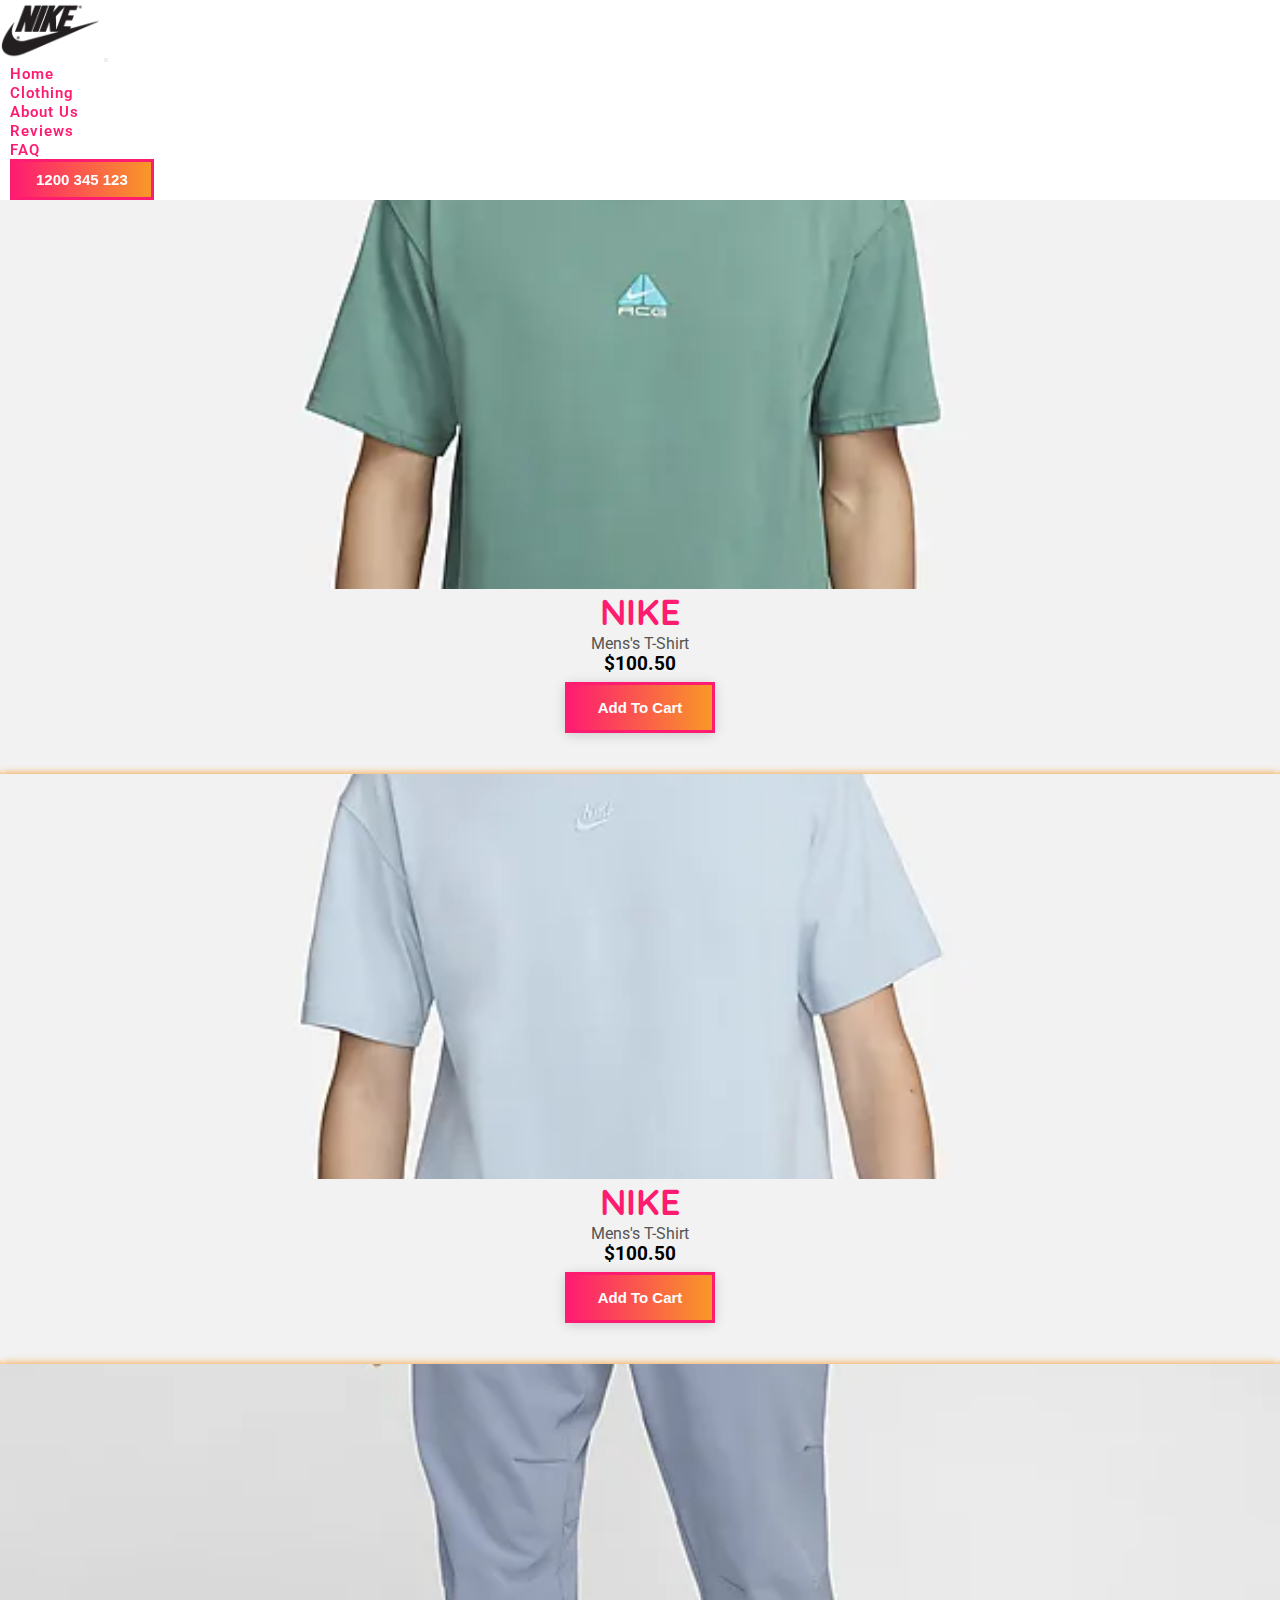
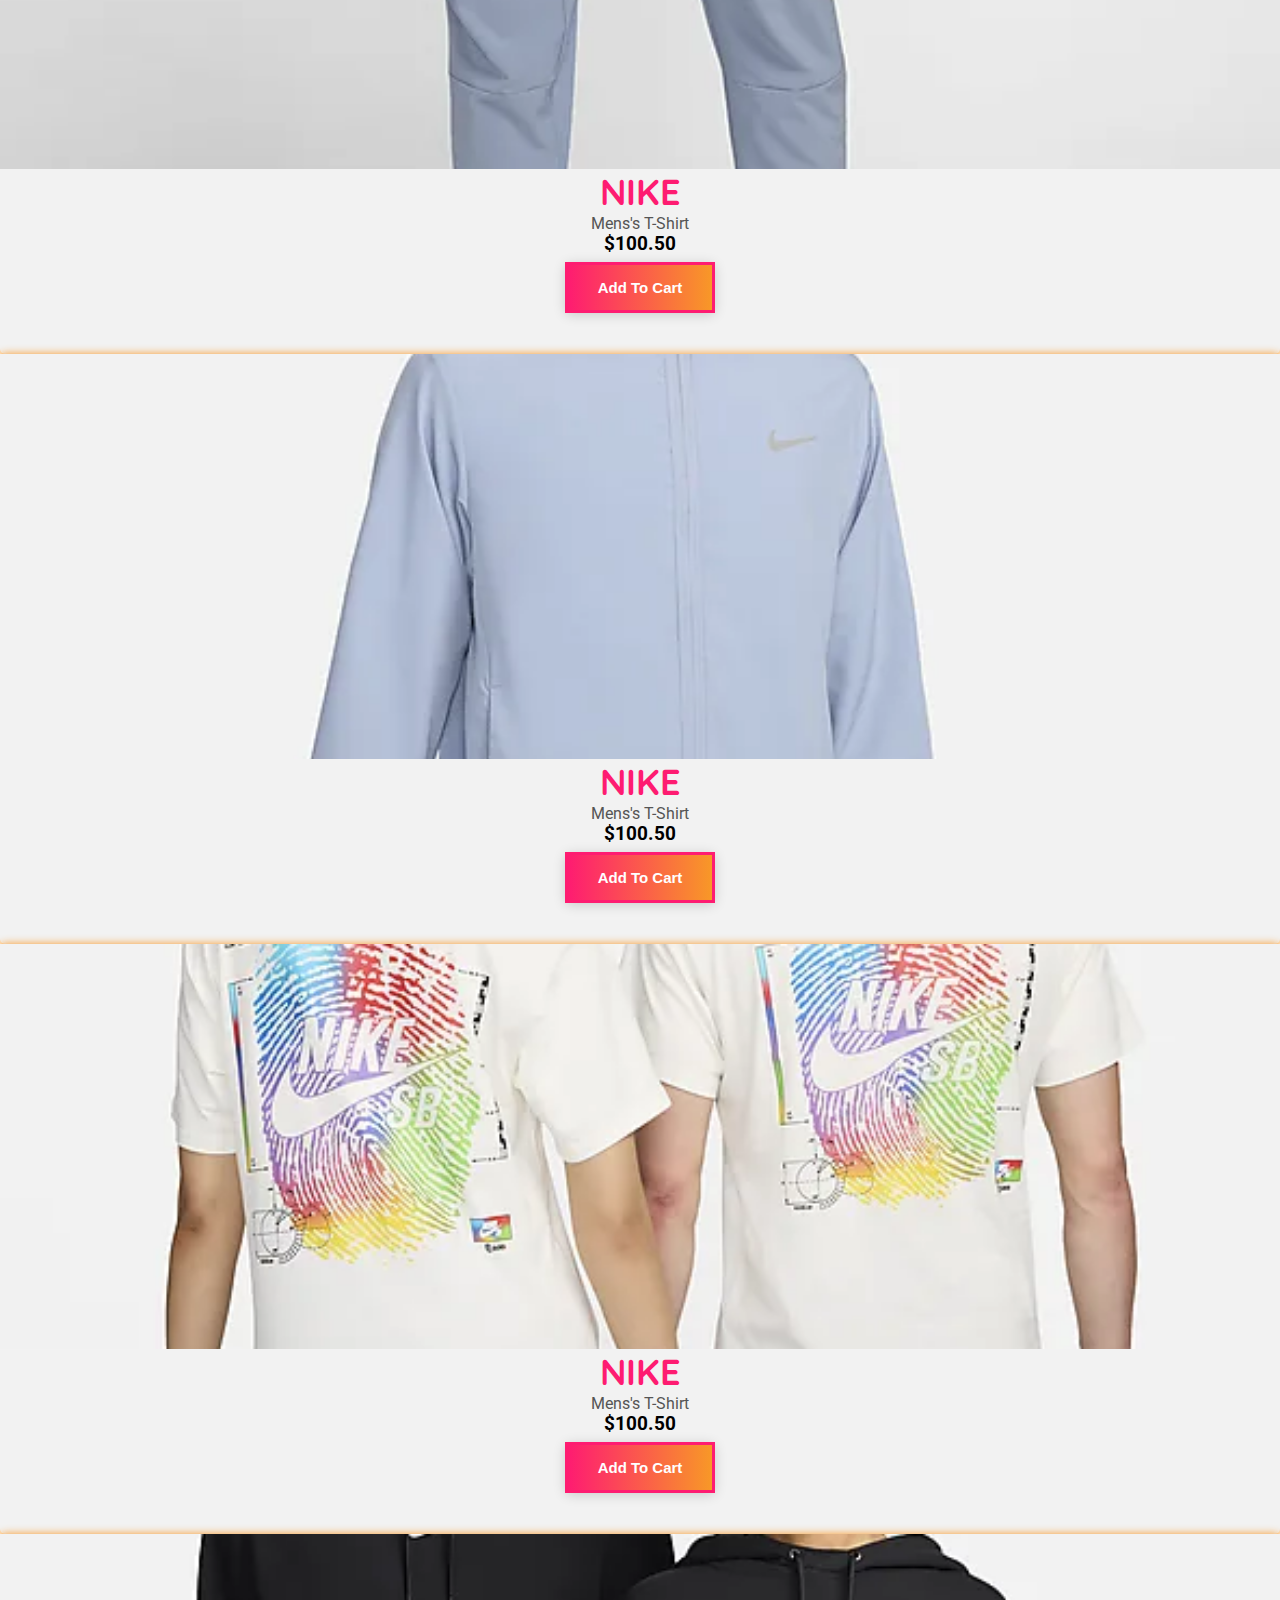
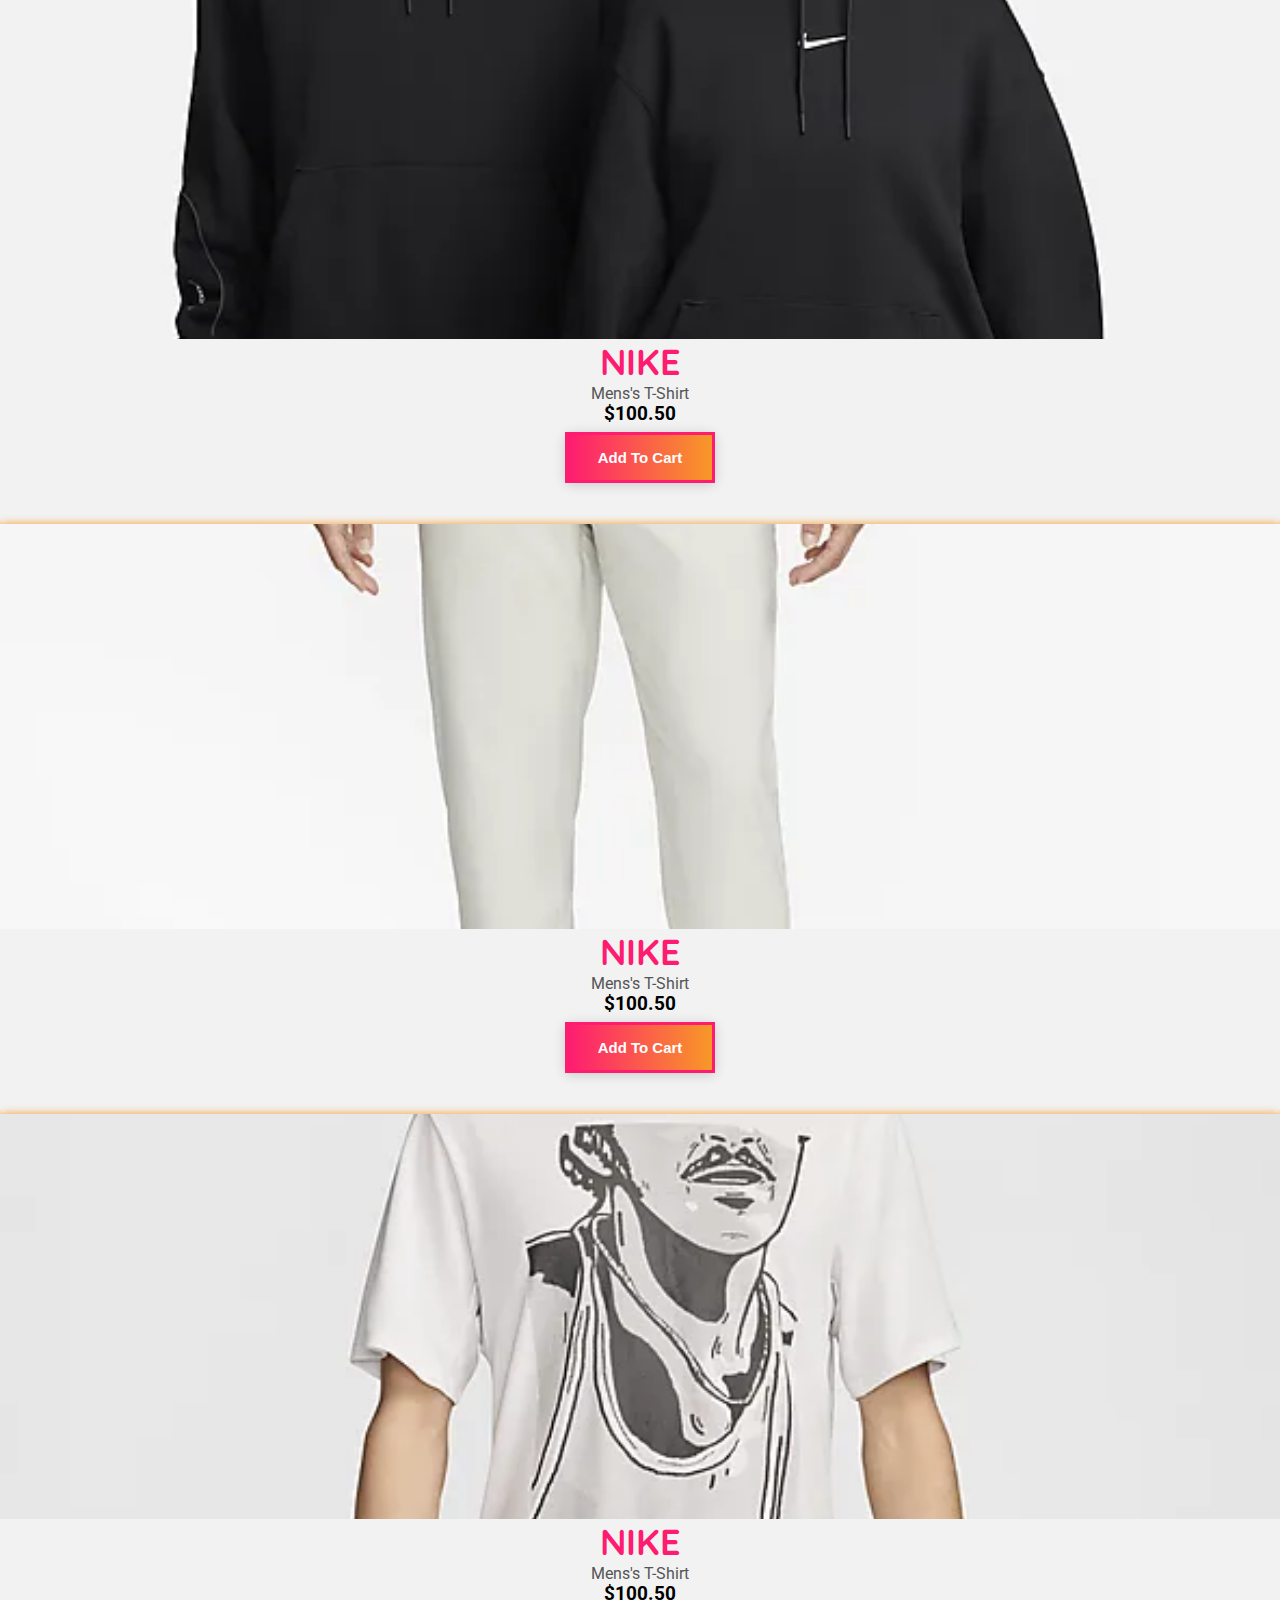
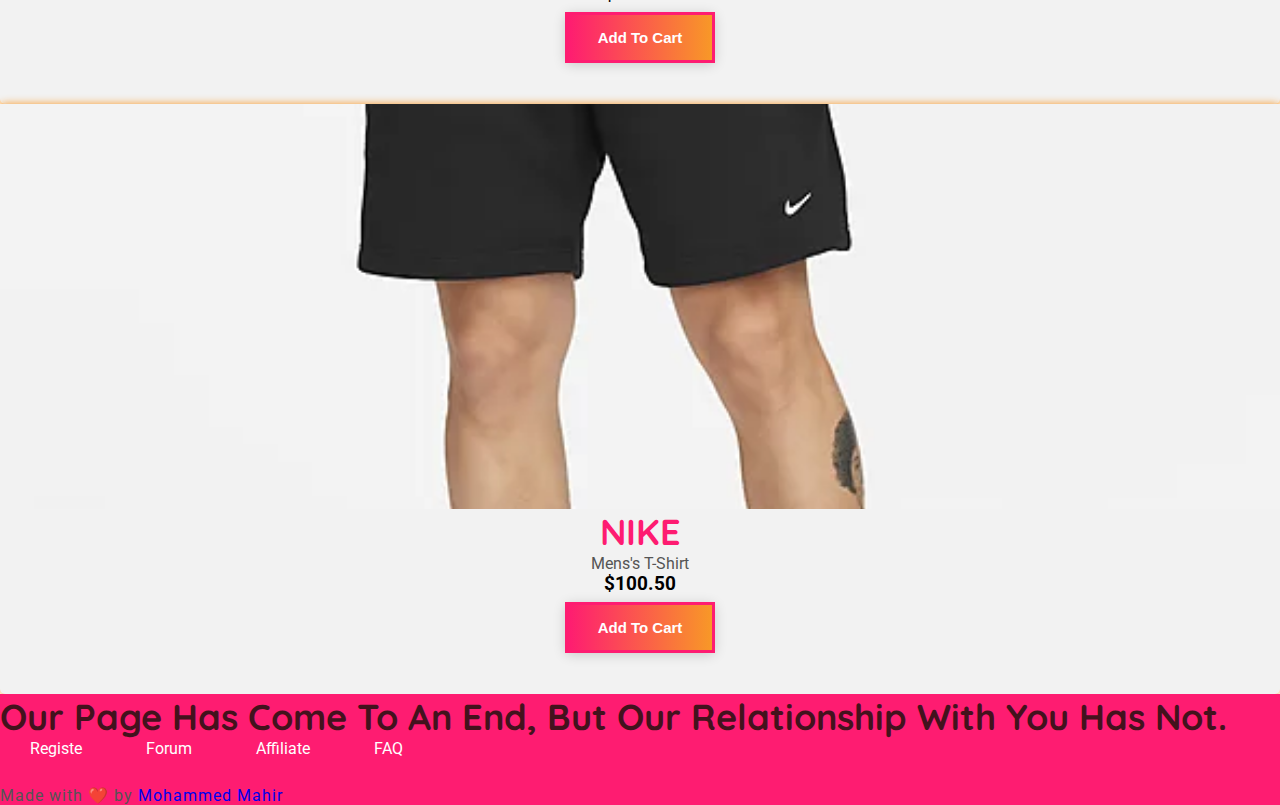
<file: cloths.html>
<!DOCTYPE html>
<html lang="en">
<head>
    <meta charset="UTF-8">
    <meta name="viewport" content="width=device-width, initial-scale=1.0">
    <title>Cloths</title>
    <link rel="shorcut icon"
  href="https://i.pinimg.com/736x/55/f6/8e/55f68e1fbbfb3a97de3447dea15fbe28.jpg">s
    <link href="https://cdn.jsdelivr.net/npm/bootstrap@5.0.2/dist/css/bootstrap.min.css" rel="stylesheet"
    integrity="sha384-EVSTQN3/azprG1Anm3QDgpJLIm9Nao0Yz1ztcQTwFspd3yD65VohhpuuCOmLASjC" crossorigin="anonymous">
  <link rel="stylesheet" href="https://cdnjs.cloudflare.com/ajax/libs/font-awesome/6.5.1/css/all.min.css"
    integrity="sha512-DTOQO9RWCH3ppGqcWaEA1BIZOC6xxalwEsw9c2QQeAIftl+Vegovlnee1c9QX4TctnWMn13TZye+giMm8e2LwA=="
    crossorigin="anonymous" referrerpolicy="no-referrer" />
  <!-- CSS -->
  <link rel="stylesheet" href="./Css/style.css">
  <link rel="stylesheet" href="./Css/responsive.css">
</head>
<body>
    <header>
        <nav class="navbar navbar-expand-lg navigation-wrap">
            <div class="container">
                <a class="navbar-brand" href="#"><img src="./Images/logo.png"></a>
                <button class="navbar-toggler" type="button" data-bs-toggle="collapse" data-bs-target="#navbarText"
                    aria-controls="navbarNav" aria-expanded="false" aria-label="Toggle navigation">
                    <i class="fas fa-stream navbar-toggler-icon"></i>
                </button>
                <div class="collapse navbar-collapse" id="navbarText">
                    <ul class="navbar-nav ms-auto mb-2 mb-lg-0">
                        <li class="nav-item">
                            <a class="nav-link active" aria-current="page" href="./index.html">Home</a>
                        </li>
                        <li class="nav-item">
                          <a class="nav-link" href="/cloths.html">Clothing</a>
                      </li>
                        <li class="nav-item">
                            <a class="nav-link" href="./about.html">About Us</a>
                        </li>
                        <li class="nav-item">
                            <a class="nav-link" href="./index.html#testimonial">Reviews</a>
                        </li>   
                        <li class="nav-item">
                            <a class="nav-link" href="index.html#faq">FAQ</a>
                        </li>
                        <li><button class="main-btn">1200 345 123</button></li>
                    </ul>
                </div>
            </div>
        </nav>
    </header>

    <section id="cloths">
        <div class="container-fluid mt-5">
          <h1 class="hero-heading text-center sm-mt-5">
            CLOTHS
          </h1>
          <div class="row justify-content-center m-0 mt-lg-3">
            <div class="col-lg-4 col-md-6 col-sm-12 d-flex justify-content-center">
              <div class="card my-3">
                <div class="product-img">
                  <img src="./Images/Cloths/cloths1.png" alt="" class="img-fluid">
                </div>
                <div class="card-text ">
                    <div class="card-imgs-container my-3">
                        <img src="./Images/Cloths/cloths1.png" alt="">
                        <img src="./Images/Cloths/cloths2.png" alt="">
                        <img src="./Images/Cloths/cloths3.png" alt="">
                    </div>
                    <div class="card-text-hidden">
                        <h2 class="fs-3 mt-3">NIKE</h2>
                        <p class="">Mens's T-Shirt</p>
                        <h3 class="fs-5">$100.50</h3>
                    </div>
                  <div class="product-stars">
                    <i class="fa-solid fa-star"></i>
                    <i class="fa-solid fa-star"></i>
                    <i class="fa-solid fa-star"></i>
                    <i class="fa-solid fa-star"></i>
                    <i class="fa-solid fa-star-half-stroke"></i>
                  </div>
                  <button class="main-btn ">Add to Cart</button>
                </div>
              </div>
            </div>
            <div class="col-lg-4 col-md-6 col-sm-12 d-flex justify-content-center">
              <div class="card my-3">
                <div class="product-img">
                  <img src="./Images/Cloths/cloths4.png" alt="">
                </div>
                <div class="card-text ">
                    <div class="card-imgs-container my-3">
                        <img src="./Images/Cloths/cloths4.png" alt="">
                        <img src="./Images/Cloths/cloths5.png" alt="">
                        <img src="./Images/Cloths/cloths6.png" alt="">
                        <img src="./Images/Cloths/cloths7.png" alt="">

                    </div>
                    <div class="card-text-hidden">
                        <h2 class="fs-3 mt-3">NIKE</h2>
                        <p class="">Mens's T-Shirt</p>
                        <h3 class="fs-5">$100.50</h3>
                    </div>
                  <div class="product-stars">
                    <i class="fa-solid fa-star"></i>
                    <i class="fa-solid fa-star"></i>
                    <i class="fa-solid fa-star"></i>
                    <i class="fa-solid fa-star"></i>
                    <i class="fa-regular fa-star"></i>
                  </div>
                  <button class="main-btn ">Add to Cart</button>
                </div>
              </div>
            </div>
            <div class="col-lg-4 col-md-6 col-sm-12 d-flex justify-content-center">
              <div class="card my-3">
                <div class="product-img">
                  <img src="./Images/Cloths/cloths8.png" alt="">
                </div>
                <div class="card-text ">
                    <div class="card-imgs-container my-3">
                        <img src="./Images/Cloths/cloths8.png" alt="">
                        <img src="./Images/Cloths/cloths9.png" alt="">
                    </div>
                    <div class="card-text-hidden">
                        <h2 class="fs-3 mt-3">NIKE</h2>
                        <p class="">Mens's T-Shirt</p>
                        <h3 class="fs-5">$100.50</h3>
                    </div>
                  <div class="product-stars">
                    <i class="fa-solid fa-star"></i>
                    <i class="fa-solid fa-star"></i>
                    <i class="fa-solid fa-star"></i>
                    <i class="fa-solid fa-star-half-stroke"></i>
                    <i class="fa-regular fa-star"></i>
                  </div>
                  <button class="main-btn ">Add to Cart</button>
                </div>
              </div>
            </div>
          <!-- </div> -->
    
          <!-- <div class="row justify-content-center m-0 mt-lg-3"> -->
            <div class="col-lg-4 col-md-6 col-sm-12 d-flex justify-content-center">
              <div class="card my-3">
                <div class="product-img">
                  <img src="./Images/Cloths/cloths11.png" alt="">
                </div>
                <div class="card-text ">
                    <div class="card-imgs-container my-3">
                        <img src="./Images/Cloths/cloths11.png" alt="">
                        <img src="./Images/Cloths/cloths10.png" alt="">
                    </div>
                    <div class="card-text-hidden">
                        <h2 class="fs-3 mt-3">NIKE</h2>
                        <p class="">Mens's T-Shirt</p>
                        <h3 class="fs-5">$100.50</h3>
                    </div>
                  <div class="product-stars">
                    <i class="fa-solid fa-star"></i>
                    <i class="fa-solid fa-star"></i>
                    <i class="fa-solid fa-star"></i>
                    <i class="fa-solid fa-star"></i>
                    <i class="fa-solid fa-star-half-stroke"></i>
                  </div>
                  <button class="main-btn ">Add to Cart</button>
                </div>
              </div>
            </div>
            <div class="col-lg-4 col-md-6 col-sm-12 d-flex justify-content-center">
              <div class="card my-3">
                <div class="product-img">
                  <img src="./Images/Cloths/cloths12.png" alt="">
                </div>
                <div class="card-text ">
                    <div class="card-imgs-container my-3">
                        <img src="./Images/Cloths/cloths12.png" alt="">
                        <img src="./Images/Cloths/cloths13.png" alt="">
                    </div>
                    <div class="card-text-hidden">
                        <h2 class="fs-3 mt-3">NIKE</h2>
                        <p class="">Mens's T-Shirt</p>
                        <h3 class="fs-5">$100.50</h3>
                    </div>
                  <div class="product-stars">
                    <i class="fa-solid fa-star"></i>
                    <i class="fa-solid fa-star"></i>
                    <i class="fa-solid fa-star"></i>
                    <i class="fa-solid fa-star-half-stroke"></i>
                    <i class="fa-regular fa-star"></i>
                  </div>
                  <button class="main-btn ">Add to Cart</button>
                </div>
              </div>
            </div>
            <div class="col-lg-4 col-md-6 col-sm-12 d-flex justify-content-center">
              <div class="card my-3">
                <div class="product-img">
                  <img src="./Images/Cloths/cloths14.png" alt="">
                </div>
                <div class="card-text ">
                    <div class="card-imgs-container my-3">
                        <img src="./Images/Cloths/cloths14.png" alt="">
                        <img src="./Images/Cloths/cloths15.png" alt="">
                        <img src="./Images/Cloths/cloths16.png" alt="">
                    </div>
                    <div class="card-text-hidden">
                        <h2 class="fs-3 mt-3">NIKE</h2>
                        <p class="">Mens's T-Shirt</p>
                        <h3 class="fs-5">$100.50</h3>
                    </div>
                  <div class="product-stars">
                    <i class="fa-solid fa-star"></i>
                    <i class="fa-solid fa-star"></i>
                    <i class="fa-solid fa-star"></i>
                    <i class="fa-regular fa-star"></i>
                    <i class="fa-regular fa-star"></i>
                  </div>
                  <button class="main-btn ">Add to Cart</button>
                </div>
              </div>
            </div>
           
          <!-- </div> -->

          <!-- <div class="row justify-content-center m-0 mt-lg-3"> -->
            <div class="col-lg-4 col-md-6 col-sm-12 d-flex justify-content-center">
              <div class="card my-3">
                <div class="product-img">
                  <img src="./Images/Cloths/cloths17.png" alt="">
                </div>
                <div class="card-text ">
                    <div class="card-imgs-container my-3">
                        <img src="./Images/Cloths/cloths17.png" alt="">
                        <img src="./Images/Cloths/cloths18.png" alt="">
                    </div>
                    <div class="card-text-hidden">
                        <h2 class="fs-3 mt-3">NIKE</h2>
                        <p class="">Mens's T-Shirt</p>
                        <h3 class="fs-5">$100.50</h3>
                    </div>
                  <div class="product-stars">
                    <i class="fa-solid fa-star"></i>
                    <i class="fa-solid fa-star"></i>
                    <i class="fa-solid fa-star"></i>
                    <i class="fa-solid fa-star"></i>
                    <i class="fa-regular fa-star"></i>
                  </div>
                  <button class="main-btn ">Add to Cart</button>
                </div>
              </div>
            </div>
            <div class="col-lg-4 col-md-6 col-sm-12 d-flex justify-content-center">
              <div class="card my-3">
                <div class="product-img">
                  <img src="./Images/Cloths/cloths19.png" alt="">
                </div>
                <div class="card-text ">
                    <div class="card-imgs-container my-3">
                        <img src="./Images/Cloths/cloths19.png" alt="">
                        <img src="./Images/Cloths/cloths20.png" alt="">
                    </div>
                    <div class="card-text-hidden">
                        <h2 class="fs-3 mt-3">NIKE</h2>
                        <p class="">Mens's T-Shirt</p>
                        <h3 class="fs-5">$100.50</h3>
                    </div>
                  <div class="product-stars">
                    <i class="fa-solid fa-star"></i>
                    <i class="fa-solid fa-star"></i>
                    <i class="fa-solid fa-star"></i>
                    <i class="fa-solid fa-star"></i>
                    <i class="fa-solid fa-star-half-stroke"></i>
                  </div>
                  <button class="main-btn ">Add to Cart</button>
                </div>
              </div>
            </div>
            <div class="col-lg-4 col-md-6 col-sm-12 d-flex justify-content-center">
              <div class="card my-3">
                <div class="product-img">
                  <img src="./Images/Cloths/cloths21.png" alt="">
                </div>
                <div class="card-text ">
                    <div class="card-imgs-container my-3">
                        <img src="./Images/Cloths/cloths21.png" alt="">
                        <img src="./Images/Cloths/cloths22.png" alt="">
                    </div>
                    <div class="card-text-hidden">
                        <h2 class="fs-3 mt-3">NIKE</h2>
                        <p class="">Mens's T-Shirt</p>
                        <h3 class="fs-5">$100.50</h3>
                    </div>
                  <div class="product-stars">
                    <i class="fa-solid fa-star"></i>
                    <i class="fa-solid fa-star"></i>
                    <i class="fa-solid fa-star"></i>
                    <i class="fa-solid fa-star"></i>
                    <i class="fa-solid fa-star"></i>
                  </div>
                  <button class="main-btn ">Add to Cart</button>
                </div>
              </div>
            </div>
           
          <!-- </div> -->
      </section>

      <section id="footer">
        <div class="footer py-5">
          <div class="container">
            <h2 class="main-h2 text-center text-light my-5">Our page has come to an end, but our relationship with you has not.</h2>
            <div class="row">
              <div class="col-md-12 text-center">
                <a href="#" class="footer-link">Registe</a>
                <a href="#" class="footer-link">Forum</a>
                <a href="#" class="footer-link">Affiliate</a>
                <a href="#" class="footer-link">FAQ</a>
                <div class="footer-social pt-4 text-center">
                  <a href="#"><i class="fab fa-facebook-f"></i></a>
                  <a href="#"><i class="fab fa-twitter"></i></a>
                  <a href="#"><i class="fab fa-youtube"></i></a>
                  <a href="#"><i class="fab fa-dribbble"></i></a>
                  <a href="#"><i class="fab fa-linkedin"></i></a>
                  <a href="#"><i class="fab fa-instagram"></i></a>
                </div>
              </div>
              <div class="col-sm-12">
                <div class="footer-copy">
                  <div class="copy-right text-center pt-5">
                    <p class="text-light"> Made with ❤️ by <a href="https://github.com/M-Mahir-Khan" target='_blank'>Mohammed Mahir</a></p>
                  </div>
                </div>
              </div>
            </div>
          </div>
        </div>
      </section>


    <!-- <script src="./Js/script.js"></script> -->
    <script src="./Js/cloths.js"></script>
    <!-- Bootstrap -->
    <script src="https://cdn.jsdelivr.net/npm/@popperjs/core@2.9.2/dist/umd/popper.min.js"
      integrity="sha384-IQsoLXl5PILFhosVNubq5LC7Qb9DXgDA9i+tQ8Zj3iwWAwPtgFTxbJ8NT4GN1R8p"
      crossorigin="anonymous"></script>
    <script src="https://cdn.jsdelivr.net/npm/bootstrap@5.0.2/dist/js/bootstrap.min.js"
      integrity="sha384-cVKIPhGWiC2Al4u+LWgxfKTRIcfu0JTxR+EQDz/bgldoEyl4H0zUF0QKbrJ0EcQF"
      crossorigin="anonymous"></script>
</body>
</html>
</file>
<file: Css/style.css>
@import url('https://fonts.googleapis.com/css2?family=Quicksand:wght@500&family=Roboto&display=swap');

*,
*:after,
*::before {
    -webkit-box-sizing: border-box;
    box-sizing: border-box;
    margin: 0;
    padding: 0;
}

:active,
:hover,
:focus {
    outline: 0 !important;
    outline-offset: 0;
}

a,
a:hover {
    text-decoration: none;
}

a:hover {
    color: var(--primary-color) !important;
}

ul,
ol {
    margin: 0;
    padding: 0;
}

/* variable define  */

:root {
    --primary-color: #FE1C71;
    --secondary-color: #F89827;
    --third-color: #f98169;
    --white-color: #fff;
    --text-color: #555;
    --text-gray: #999;
    --black-color: #000;
    --primary-font: 'Roboto', sans-serif;
    --secondary-font: 'Quicksand', sans-serif;
}

html {
    scroll-behavior: smooth;
}

body {
    font-family: var(--primary-font);
    font-size: 100%;
    font-weight: 400;
}


/* 
==================================
    Custom Scrollbar
==================================
*/

::-webkit-scrollbar {
    width: 0.625rem;
}

::-webkit-scrollbar-track {
    background: var(--white-color);

}

::-webkit-scrollbar-thumb {
    background: var(--primary-color);
}

/* 
==================================
    Custom Css
==================================
*/
h1 {
    font-size: 3rem;
    font-weight: 900;
    margin-bottom: 3rem;
    color: var(--secondary-color);
}

h2 {
    font-weight: 700;
    font-size: 2.25rem;
    text-transform: capitalize;
    font-family: var(--secondary-font);
}

h4 {
    color: var(--secondary-color);
    font-family: var(--secondary-font);
    text-transform: capitalize;
    font-size: 18px;
    font-weight: 800;
    margin-bottom: 0.5rem;
}

h5 {
    color: var(--primary-color);
    text-transform: capitalize;
    font-family: var(--secondary-font);
    font-size: 1rem;
    font-weight: 700;
    margin-bottom: 0.5rem;
}

p {
    font-size: 1rem;
    color: var(--text-color);
    font-weight: 400;
    letter-spacing: 1px;
}

.main-btn {
    display: inline-block;
    padding: 0.626rem 1.875rem;
    line-height: 1.5625rem;
    background: linear-gradient(to right, var(--primary-color), var(--secondary-color));
    border: 0.1875rem solid var(--primary-color);
    color: var(--white-color);
    font-size: 0.9375rem;
    font-weight: 600;
    text-transform: capitalize;
    box-shadow: 0px 2px 12px -1px rgb(0 0 0 / 19%);
    -webkit-transition: all -4s ease-out 0s;
    -o-transition: all -4s ease-out 0s;
    -moz-transition: all -4s ease-out 0s;
    transition: all -4s ease-out 0s;
}

.white-btn {
    display: inline-block;
    padding: 0.626rem 1.875rem;
    line-height: 1.5625rem;
    background-color: var(--white-color);
    border: 0.1875rem solid var(--white-color);
    color: var(--text-color);
    font-size: 0.9375rem;
    font-weight: 600;
    text-transform: capitalize;
    box-shadow: 0px 2px 12px -1px rgb(0 0 0 / 19%);
    -webkit-transition: all -4s ease-out 0s;
    -o-transition: all -4s ease-out 0s;
    -moz-transition: all -4s ease-out 0s;
    transition: all -4s ease-out 0s;
}

.main-btn:hover {
    background: transparent;
    color: var(--primary-color);
}

.white-btn:hover {
    background-color: transparent;
    color: var(--primary-color);
    border-color: var(--primary-color);
}

.wrapper {
    padding-top: 8.25rem;
    padding-bottom: 8.25rem;
}

.text-content {
    width: 70%;
    margin: auto;
}

/* 
==================================
    header design
==================================
*/

.navigation-wrap {
    position: fixed;
    width: 100%;
    left: 0;
    top: 0;
    z-index: 1000;
    -webkit-transition: all 0.3s ease-out;
    transition: all 0.3s ease-out;
    height: 80px;
    background: var(--white-color);
    box-shadow: 0 0.125rem 1.75rem 0 rgb(0, 0, 0,0.09);
}


.navigation-wrap .nav-item {
    padding: 0 0.625rem;
    transition: all 200ms linear;
    color: var(--primary-color);

}

.navbar-collapse {
    background: var(--white-color);
}

.navbar-toggler:focus {
    outline: unset;
    border: unset;
    box-shadow: none;
}

.navbar-brand img {
    object-fit: cover;
    height: 60px;
    width: 100px;
}

.nav-link {
    font-size: 0.9375rem;
    font-weight: 600;
    text-transform: capitalize;
    color: var(--primary-color);
    letter-spacing: 1px;
}

.navigation-wrap .main-btn {
    padding: 0.3125rem 1.4375rem;
    box-shadow: none;
    margin-left: 0.625rem;
}


.navigation-wrap.scroll-on{
    position: fixed;
    top: 0;
    left: 0;
    width: 100%;
    background: var(--white-color);
    box-shadow: 0 0.125rem 1.75rem 0 rgb(0, 0, 0,0.09);
    transition: all .15s ease-in-out 0s;
}

/* 
==================================
    Main design
==================================
*/

.hero-section {
    display: flex;
    justify-content: center;
    align-items: center;
    height: auto;
}

.hero-section-content {
    padding: 20px;
}

.hero-section-img {
    background: url("../Images/bg1.png");
    background-size: cover;
    background-position: center;
    display: flex;
    justify-content: center;
    align-items: center;
    height: 100%;
    
}

.hero-section-img img {
    max-width: 100%;
    height: auto;
}

.hero-heading {
    display: flex;
    align-items: center;
    justify-content: center;
}

.hero-heading {
    font-size: 4rem;
    margin-bottom: 20px;
    background: linear-gradient(to right, #FE1C71, #F89827);
    -webkit-background-clip: text;
    -webkit-text-fill-color: transparent;
    background-clip: text;
    color: transparent;
    margin: 10px;
}

.hero-para p {
    font-size: 1rem;
    line-height: 1.5;
}


.home-section {
    display: flex;
    align-items: center;
    height: calc(100vh - 60px);
    margin: 0;
    background-color: #f0f0f0;
    justify-content: space-between;
    background: var(--white-color);
    margin-top: 70px;
    
}

.circle-container {
    position: relative;
    width: 650px;
    height: 650px;

}

.circle-menu {
    width: 100%;
    height: 100%;
    border: 2px solid #333;
    border-radius: 50%;
    position: relative;
    transform: rotate(0deg);
    transition: transform 0.5s;
    left: -300px;
    background: linear-gradient(to right, #FE1C71, #F89827);

}

.menu-item {
    position: absolute;
    width: 40px;
    height: 40px;
    background-color: #4CAF50;
    color: white;
    display: flex;
    align-items: center;
    justify-content: center;
    border-radius: 50%;
}

#item1 {
    top: 10%;
    left: 50%;
    transform: translate(-50%, -50%);
    transform: rotate(270deg);
}

#item2 {
    top: 50%;
    left: 90%;
    transform: translate(-50%, -50%);
    transform: rotate(0deg);
}

#item3 {
    top: 90%;
    left: 50%;
    transform: translate(-50%, -50%);
    transform: rotate(90deg);
}

#item4 {
    top: 50%;
    left: 10%;
    transform: translate(-50%, -50%);
    transform: rotate(180deg);
}

.buttons {
    justify-content: center;
    display: flex;
    align-items: center;

}


.buttons button{
    margin: 7px;
}

.menu-item img {
    object-fit: cover;
    width: 300px;
    height: auto;
    max-width: 280px;
}

.slider-container {
    display: grid;
    grid-template-rows: 2fr 1fr;
    height: 100vh;   
    margin-top: 150px;
    margin-right: 100px;
}

.slider {
    background: url("../Images/bg1.png");
    background-size: cover;
    background-position: center;
    position: relative;
    width: 100%;
    max-width: 500px;
    margin: auto;
    overflow: hidden;
    display: flex;
    height: auto;
    justify-content: center;
    margin-top: 80px;

}

#slides {
    display: flex;
    transition: transform 0.5s ease;
}

#slides img {
    width: 100%;
    height: auto;
}


/* 
==================================
    Counter Design
==================================
*/


.counter-section{
    background-color: var(--primary-color);
    padding: .5rem 0;
    margin-top: 100px;
}

.counter-section p{
    color: var(--white-color);
    text-transform: uppercase;
}



/* 
==================================
    Product Section Design
==================================
*/


#products .card{
    width: 100%;
    height: 440px;
    box-shadow: 0 0 8px #F89827;
    border-radius: 5px;
    text-align: center;
    padding: 10px 20px;
    background: #f6f6f6;
  
}

.product-img{
    display: flex;
    align-items: center;
    justify-content: center;
    height: 405px;
}

.product-img img{
    width: 150px;
    margin: 15px 0;
    transition: 0.3s;
    object-fit: cover;
    height: 153PX;
}

#products .card:hover img{
    transform: scale(1.2);
}

.card .card-text h2{
    margin: 0;
    color: var(--primary-color);
}

.card .card-text .product-stars{
    color: orange;
    margin-bottom: 7px;
    cursor: pointer;
}


.side-img-container{
    display: flex;
    flex-direction: column;
    position: relative;
    top: 15px;
    width: 100px;
    margin-right: 30px;
}

.side-img-container img{
    width: 100px;
    height: 100px;
    object-fit: cover;
    margin: 5px 0;
    cursor: pointer;
    display: block;
    border-radius: 6px;
    padding: 5px 5px;
    box-shadow: 0 0 6px rgba(0, 0, 0, 0.6);
    opacity: 0.8;
}

.side-img-container img:hover{
    opacity: 1;
}

.img-view-container{
    object-fit: cover;
    width: 100%;
    height: 580px;
}

.img-view-container img{
    width: 100%;
    height: 100%;
    object-fit: cover;
    border-radius: 30px;
}


.side-content h2{
    color: #43121d;
}

/* 
==================================
    testimonial section design
==================================
*/

.testimonial-section{
    background-color: #AB2C48;
}
.testimonial-section h2{
    color: var(--white-color);
}
.testimonial-section .carousel-item{
    margin-top: 3rem;
    padding: 10rem 3.125rem;
    background-color: var(--white-color);
    border-radius: 0.9375rem;
    text-align: center;
}

.testimonial-section .carousel-caption img{
    max-width: 5rem;
    border-radius: 50%;
    padding: 0.3125rem;
}
.testimonial-section .carousel-item .carousel-caption p{
    font-size: 1.3125rem;
    line-height: 2.0625rem;
    padding: 0 11% 0.625rem;
    color: var(--text-gray);
}

.testimonial-section .carousel-indicators{
    bottom: -2.8125rem;
}
.testimonial-section .carousel-indicators button{
    width: 15px; ;
    height: 15px;
    outline: none;
    border-radius: 50%;
    border: none;
    margin-right: 1rem;
    opacity: 0.2;
}

.testimonial-section .carousel-indicators button.active{
    opacity: 1;
}
/* 
==================================
    FAQ section design
==================================
*/
.faq h4 span{
    color: var(--primary-color);
    font-size: 1.875rem;
    margin-right:0.3125rem;
}

.book-food{
    width: 100%;
    background: url("../Images/bg2.jpg") no-repeat center;
    background-size: cover;
    background-attachment: fixed;
    background-position: 0 71.9125px;
    padding: 4.375rem 0;
}

.faq h2{
    color: #43121d;
}

/* 
==================================
    Form control
==================================
*/

.newsletter{
    width: 55%;
    margin: 0 auto;
}

.newsletter  .form-control{
    height: 3.225rem;
    padding: 0 1.25rem;
    font-size: 0.875rem;
    font-weight: 700;
    width: 100%;
    border: none;
    border-radius: 0;
    background: transparent;
    border: 0.1875rem solid var(--text-gray);
    color: var(--black-color);
}

.newsletter  .form-control:hover,
.newsletter  .form-control:focus{
    outline: none;
    box-shadow: none;
    border-color: var(--primary-color);
}
.main-h2{
    color: #43121d;
}


/* 
==================================
    Fooder section
==================================
*/
.footer{
    background: var(--primary-color);
}
.footer .footer-link{
    font-size: 1rem;
    color: var(--white-color);
    padding: 0 1.875rem;
}

.footer .footer-link:hover{
    color: var(--white-color) !important;
}
.footer a i{
    font-size: 1.5rem;
    color: var(--white-color);
    padding: 0 1rem;
}

/* 
==================================
    Abour section
==================================
*/

.parallax{
    position: relative;
    display: flex;
    justify-content: center;
    align-items: center;
    height: 100vh;
    text-shadow: 2px 2px 4px rgba(0,0, 0, .7);
    overflow: hidden;
}

#about-text{
    position: absolute;
    font-size: 5em;
    color: var(--white-color);
}

.parallax img{
    position: absolute;
    top: 0;
    left: 0;
    width: 100%;
    pointer-events: none;
}

.sec{
    position: relative;
    background:#003329;
    padding: 100px;
}

.sec h2{
    font-size: 3rem;
    color: var(--white-color);
    margin-bottom: 10px;

}
/* 
==================================
    Cloths Section Design
==================================
*/
#cloths{
    margin-top: 80px;
}
#cloths .card{
    padding: 0;
    width: auto;
    height: 590px;
    background: #F2F2F2;
    width: 100%;
    box-shadow: 0 0 8px #F89827;
    border-radius: 5px;
    text-align: center;

}

#cloths .product-img img{
    width: 100%;
    margin: 0;
    transition: 0.3s;
    object-fit: cover;
    height: 153PX;
    height: 100%;
}

#cloths p , h3{
    letter-spacing: 0;
    margin-bottom: 0;
}

.card-imgs-container{
    display: flex;
    align-items: center;
    height: 50px;
    display: none;
}

.card-imgs-container img{
    width: 50px;
    height: 50px;
    object-fit: cover;
    margin: 10px;
}

#cloths .card:hover .card-imgs-container{
    display: block;
}
#cloths .card:hover .card-text-hidden{
    display: none;

}

/* Animations */
.leFlyInTop span { animation-name: leFlyInTop }
@keyframes leFlyInTop {
    0% {
        transform: translate(0px, -80px);
        opacity: 0
    }
    50% {
        transform: translate(10px, 50px);
        animation-timing-function: ease-in-out
    }
}
</file>
<file: Css/responsive.css>
@media (max-width: 768px) {
    .side-img-container {
        flex-direction: row;
        justify-content: center;
        flex-wrap: wrap;
        gap: 10px;
    }

    .side-img-container img {
        width: 80px;
        height: 80px;
    }

    .img-view-container {
        height: 5%;
    }

    .img-view-container img {
        border-radius: 20px;
    }

    .footer .footer-link,
    .footer a i {
        padding: 0 0.7rem;
    }

    .home-section {
        margin-top: 0;
        height: 100%;
    }

    .hero-section-img {
        display: none;
    }

    .circle-container {
        display: none;
    }

    .slider-container {
        width: 100%;
        /* margin-top: 0; */
        display: flex;
        flex-direction: column;
        align-items: center;
        margin: 0;
    }

    .slider {
        max-width: 100%;
    }

    .hero-section-content {
        padding: 10px;
    }

    .testimonial-section .carousel-item {
        padding: 11rem 3.125rem;
    }

    .newsletter .white-btn {
        width: 100%;
        margin-top: 1rem;
    }

    #about-text {
        font-size: 3em;
    }

    .parallax img {
        width: 150%;
    }

    .sec {
        padding: 30px;
    }

}

@media (max-width: 576px) {
    .side-img-container {
        order: 2;
        flex-direction: row;
        justify-content: center;
        gap: 10px;
        flex-wrap: wrap;
        width: 100%;
    }

    .counter-section{
        margin-top: 0;
    }

    .side-img-container img {
        width: 60px;
        height: 60px;
    }

    .slider-container{
        margin-top: 0;
        height: auto;
    }


    .hero-heading{
        font-size: 2.6rem;
    }

    .img-view-container {
        order: 1;
        height: auto;
    }

    .img-view-container img {
        border-radius: 15px;
    }

    .testimonial-section .carousel-item {
        padding: 13rem 3.125rem;
    }

    #about-text {
        font-size: 2em;
    }

    .parallax img {
        width: 200%;
    }
}


@media (max-width:992px) {
    .text-content {
        width: 100%;
    }

    .navigation-wrap .navbar-brand img {
        height: 3.8125rem;
    }

    .navigation-wrap {
        text-align: center;
        background: var(--white-color);
    }

    .navigation-wrap .nanv-link {
        line-height: 1.875rem;
        background: var(--white-color);

    }

    .side-img-container {
        flex-direction: row;
        justify-content: center;
        flex-wrap: wrap;
        gap: 10px;
    }

    .side-img-container img {
        width: 80px;
        height: 80px;
    }

    .img-view-container {
        height: 5%;
    }

    .img-view-container img {
        border-radius: 20px;
    }

    .home-section {
        margin-top: 0;
        height: 100%;
    }

    .hero-section-img {
        display: none;
    }

    .circle-container {
        display: none;
    }

    .slider-container {
        width: 100%;
        display: flex;
        /* flex-direction: column; */
        align-items: center;
        margin: 0;
    }

    .slider {
        max-width: 100%;
    }

    .hero-section-content {
        padding: 10px;
    }

    .side-img-container {
        order: 2;
        flex-direction: row;
        justify-content: center;
        gap: 10px;
        flex-wrap: wrap;
        width: 100%;
    }

    .side-img-container img {
        width: 60px;
        height: 60px;
    }

    .img-view-container {
        order: 1;
        height: auto;
    }

    .img-view-container img {
        border-radius: 15px;
    }

    .testimonial-section .carousel-item .carousel-caption p {
        padding: 0;
    }

    .parallax {
        height: 430px;
    }
}
</file>
